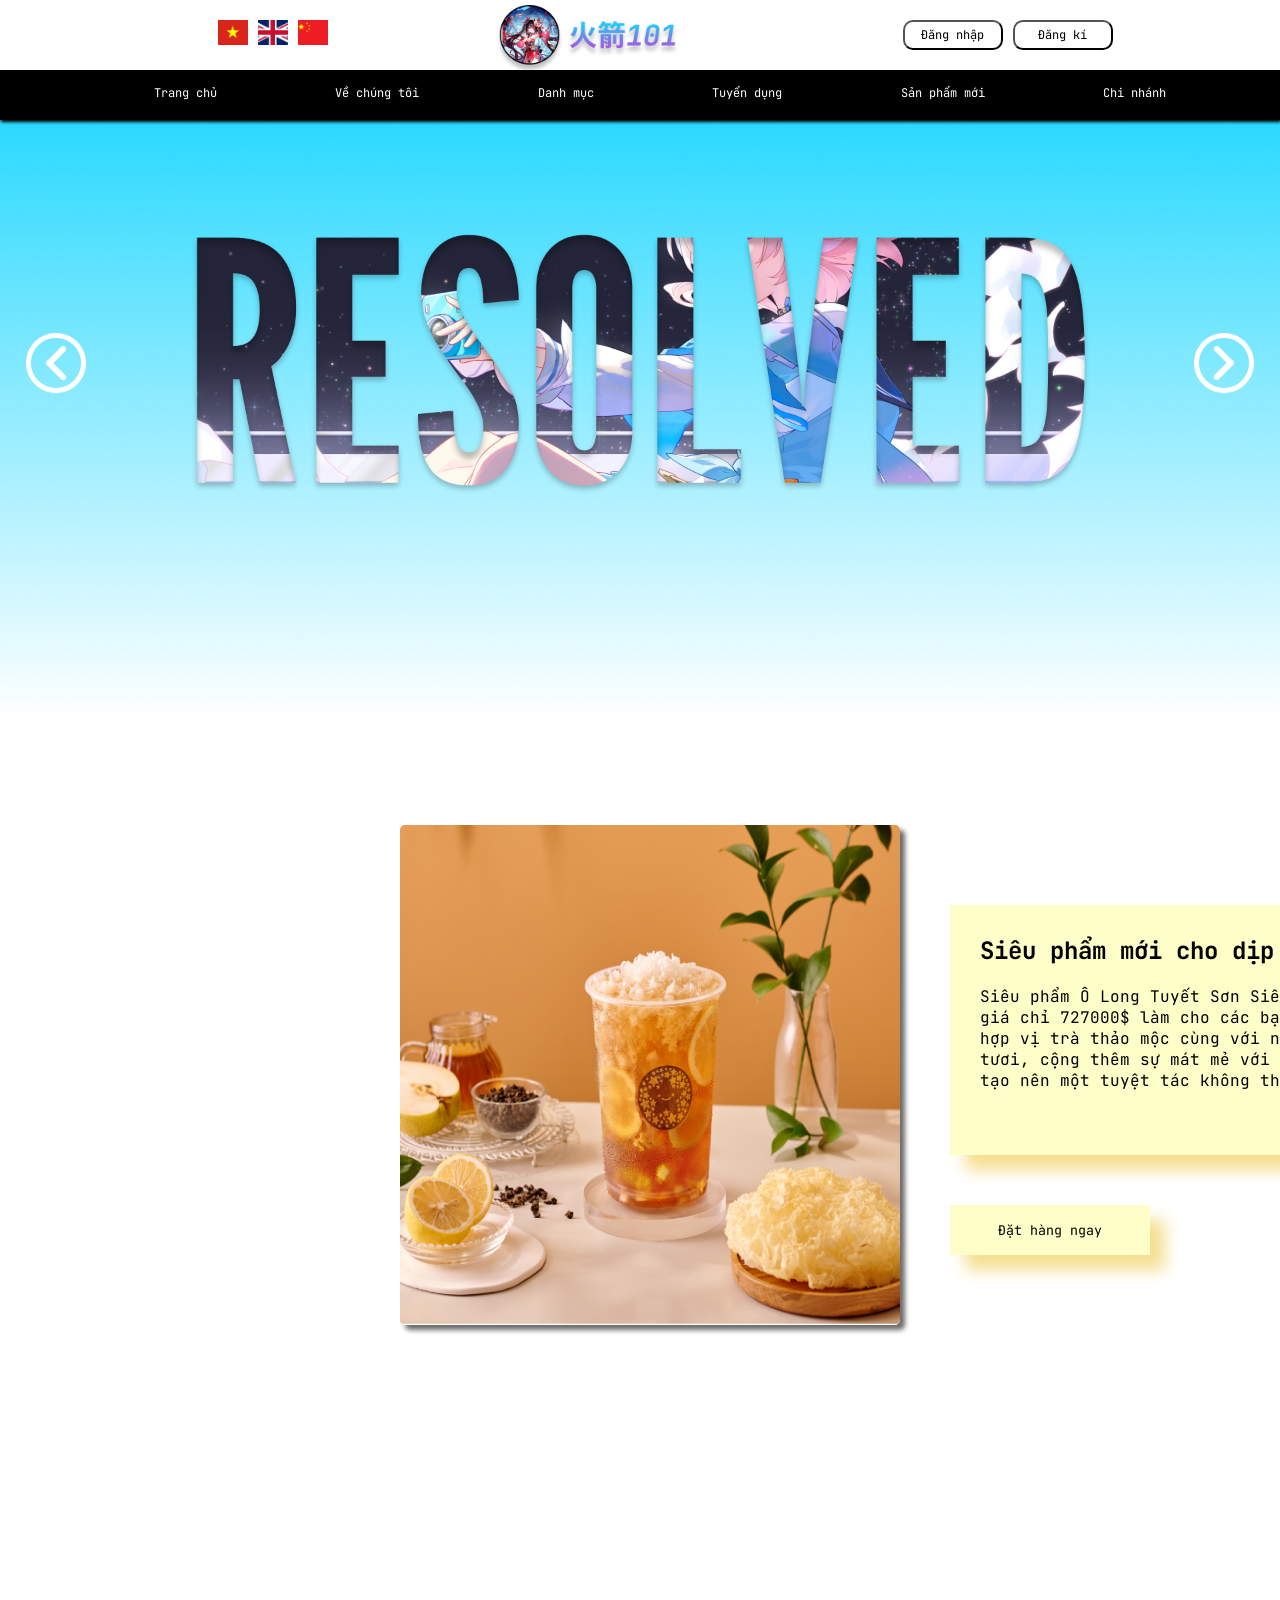
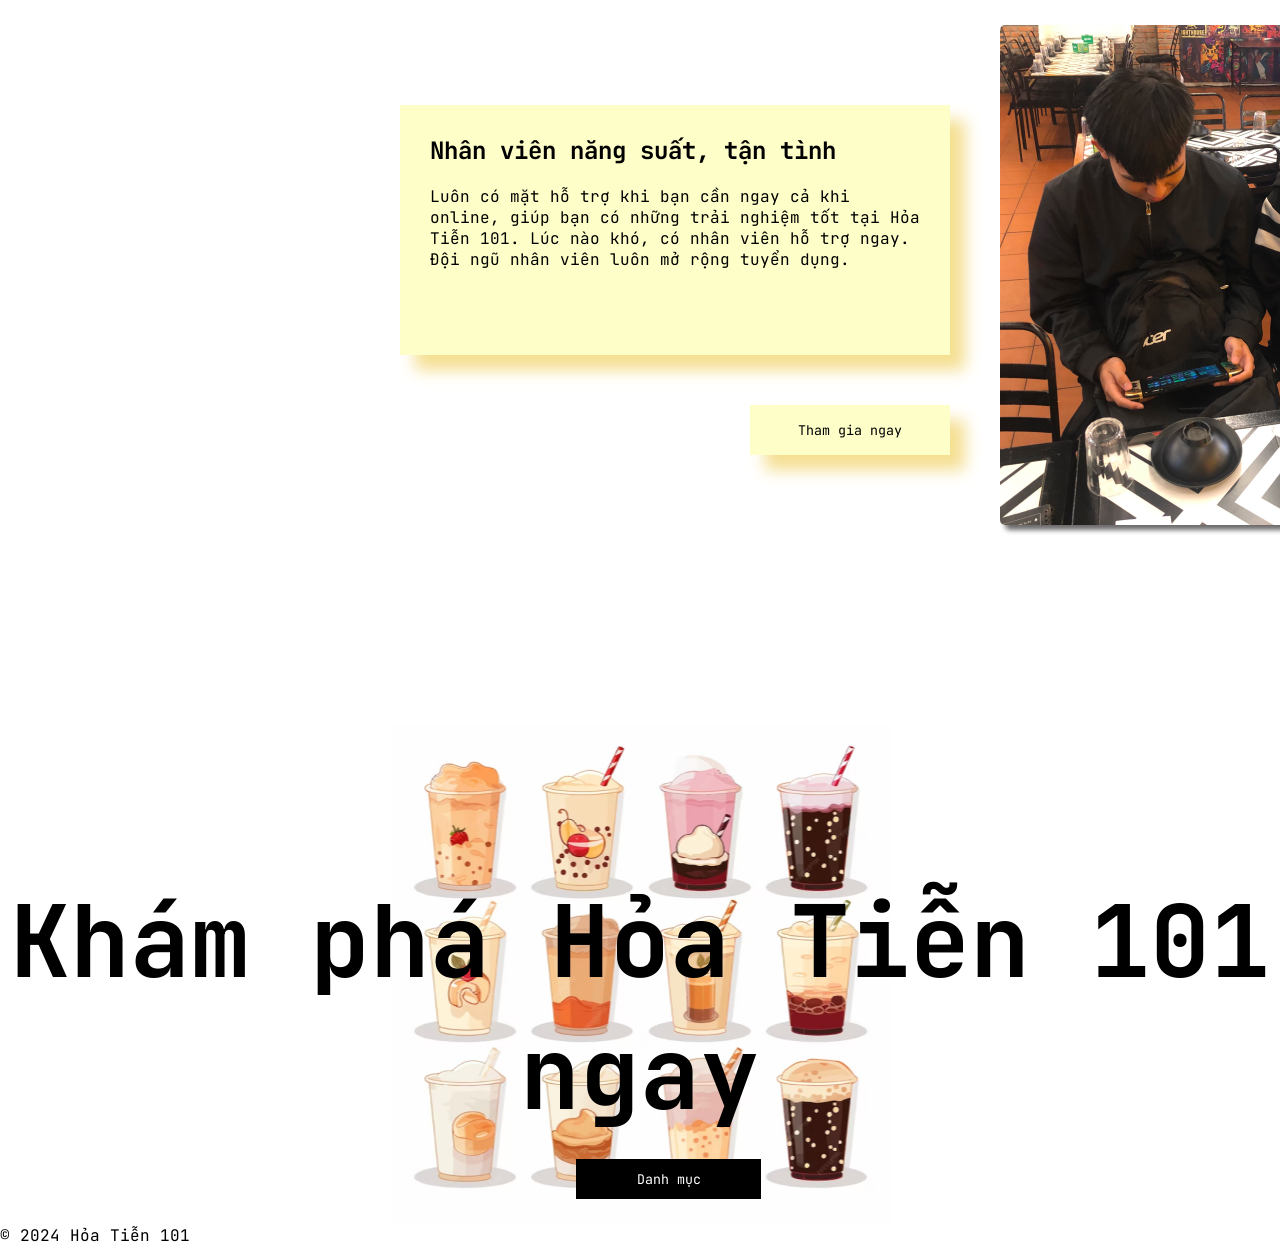
<file: AlphaShop/wwwroot/index.html>
<!DOCTYPE html>
<html lang="en">
<head>
    <meta charset="UTF-8">
    <meta name="viewport" content="width=device-width, initial-scale=1.0">
    <link rel="stylesheet" href="./assets/css/main.css">
    <link href='https://fonts.googleapis.com/css?family=JetBrains Mono' rel='stylesheet'>
    <title>Home</title>
</head>
<body>
    <!-- #navbar-->
    <header class="nav">
        <div class="nav__bar--1">
            <ul class="nav__flag--lang">
                <button class="nav__flag" id = "nav__flag1"></button>
                <button class="nav__flag" id = "nav__flag2"></button>
                <button class="nav__flag" id = "nav__flag3"></button>
            </ul>
            <div class="nav__logo"></div>
            <ul class="nav__acc">
                <button class="__main--btn" id = "nav__login">Đăng nhập</button>
                <button class="__main--btn" id = "nav__sign-up">Đăng kí</button>
            </ul>
        </div>
        <div class="nav__bar--2">
            <ul class="nav__list">
                <li class = "nav__item">Trang chủ</li>
                <li class = "nav__item">Về chúng tôi</li>
                <li class = "nav__item">Danh mục</li>
                <li class = "nav__item">Tuyển dụng</li>
                <li class = "nav__item">Sản phẩm mới</li>
                <li class = "nav__item">Chi nhánh</li>
            </ul>
        </div>
        
        
    </header>
    <!-- #navbar-->
    <!-- #done-->

    <!-- #background-->
    <div class="bg--1">
        <img src=".\assets\img\background\Desktop.png" alt="bg">
        <button class = "bg__move--btn" id = "bg__btn--left"></button>
        <button class = "bg__move--btn" id = "bg__btn--right"></button>
    </div>
    <!-- #background -->
    <!-- #content1-->
    <div class="content__1">
        <img class = "content__img" src="assets\img\content\content1__1.png" alt="">
        <div class="content__1--1">
            <div class="content__para content__1--para">
                <h2>Siêu phẩm mới cho dịp năm tới</h2>
                <p>Siêu phẩm Ô Long Tuyết Sơn Siêu Size 1L nhưng với giá chỉ 727000$ làm cho các bạn phải bất ngờ. Kết hợp vị trà thảo mộc cùng với những lát chanh vàng tươi, cộng thêm sự mát mẻ với “núi tuyết” ở đỉnh tạo nên một tuyệt tác không thể ngờ tới</p>
            </div>
            <button class="__main--btn--2 content__1--btn">Đặt hàng ngay</button>
        </div>
    </div>
    <!-- #endcontent1-->

    <!-- #content2-->
    <div class="content__2">
        <div class="content__2--1">
            <div class="content__para content__2--para ">
                <h2>Nhân viên năng suất, tận tình</h2>
                <p>Luôn có mặt hỗ trợ khi bạn cần ngay cả khi online, giúp bạn có những trải nghiệm tốt tại Hỏa Tiễn 101. Lúc nào khó, có nhân viên hỗ trợ ngay. Đội ngũ nhân viên luôn mở rộng tuyển dụng.</p>
            </div>
            <button class="__main--btn--2 content__2--btn">Tham gia ngay</button>
        </div>
        <img class = "content__img" src="assets\img\content\content2__1.png" alt="">
    </div>
    <!-- #endcontent2 -->
    <!-- #footerbg -->
    <div class="bg--2">
        <h1>Khám phá Hỏa Tiễn 101 ngay</h1>
        <button class="__main--btn--3 bg--2--btn">Danh mục</button>
    </div>
    <!-- #endfooterbg -->

    <div class="footer">
        <p>© 2024 Hỏa Tiễn 101</p>
    </div>

</body>
</html>
</file>
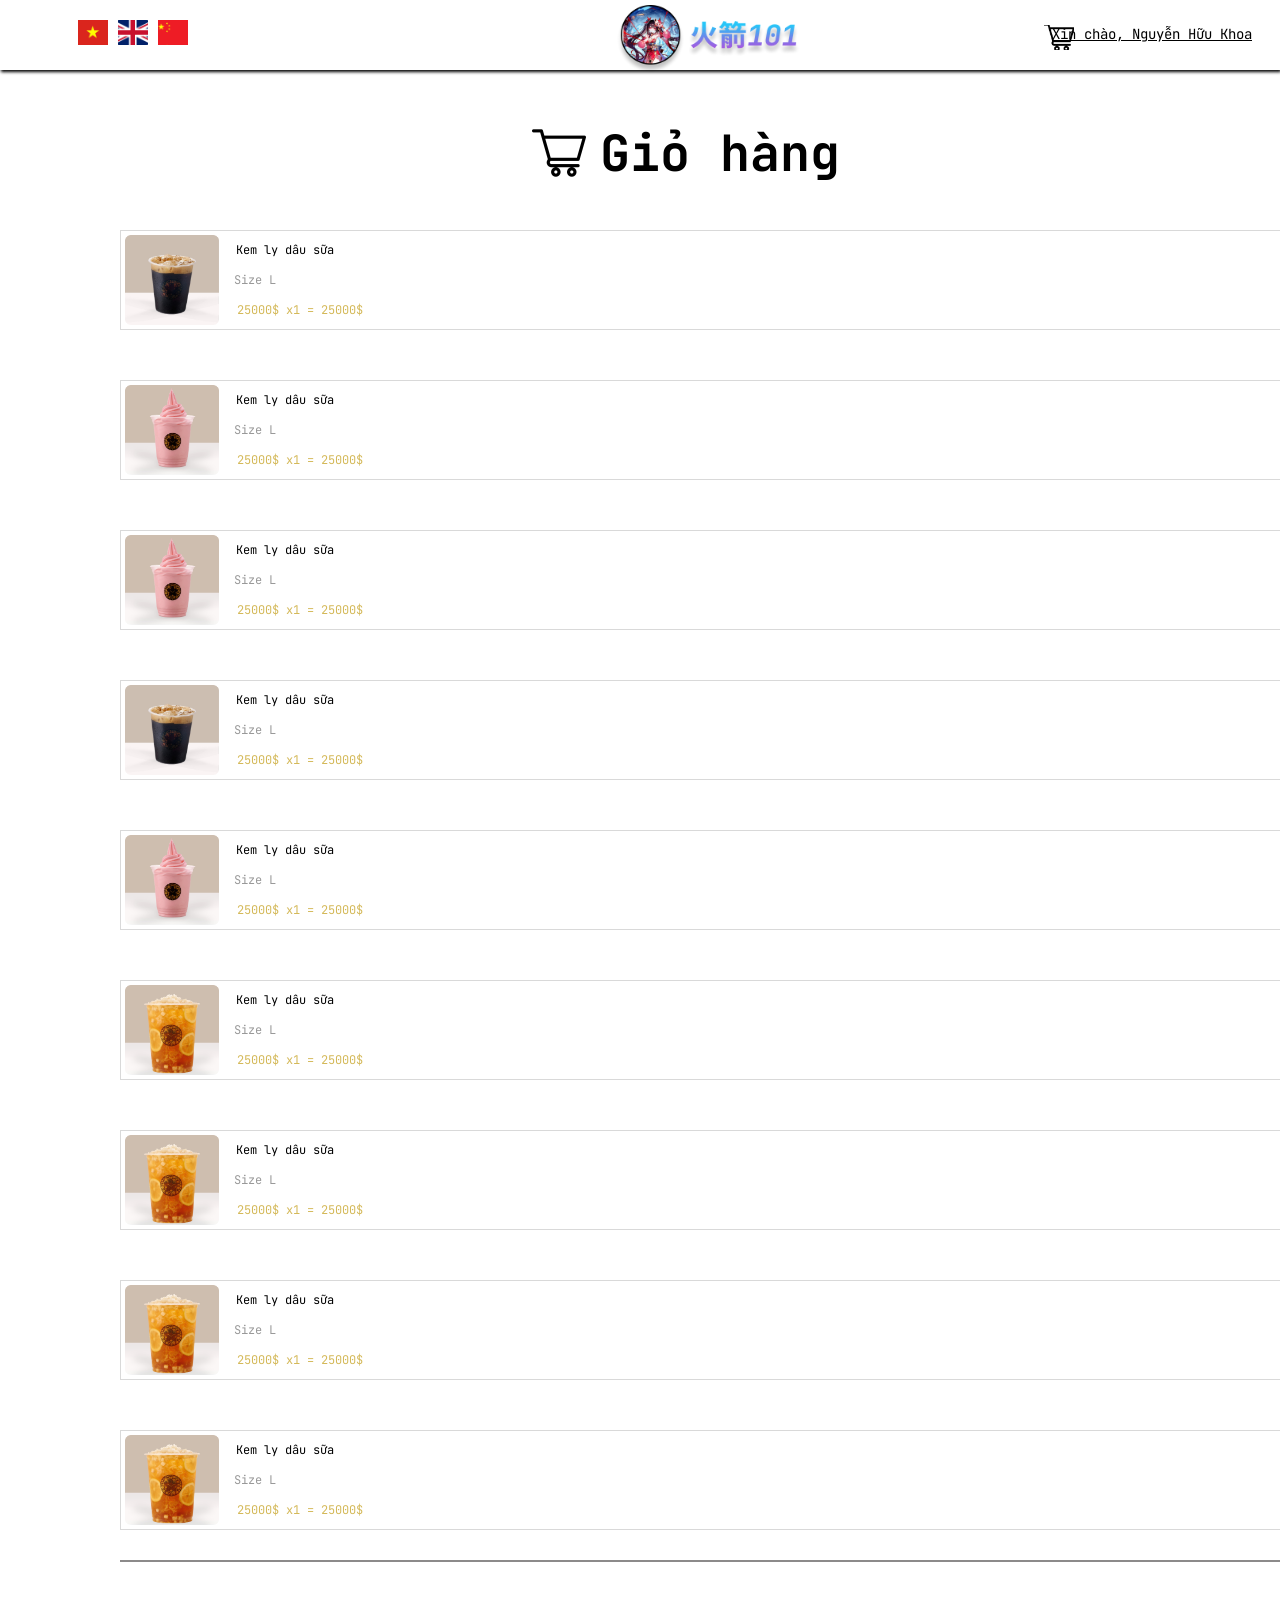
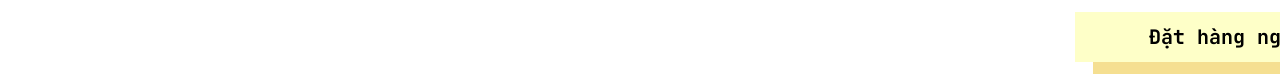
<file: AlphaShop/wwwroot/cartinfo.html>
<!DOCTYPE html>
<html lang="en">
<head>
    <meta charset="UTF-8">
    <meta name="viewport" content="width=device-width, initial-scale=1.0">
    <link rel="stylesheet" href="./assets/css/cartinfo.css">
    <link href='https://fonts.googleapis.com/css?family=JetBrains Mono' rel='stylesheet'>
    <title>Home</title>
</head>
<body>
    <!-- #navbar-->
    <header class="nav">
        <div class="nav__bar--1">
            <ul class="nav__flag--lang">
                <button class="nav__flag" id = "nav__flag1"></button>
                <button class="nav__flag" id = "nav__flag2"></button>
                <button class="nav__flag" id = "nav__flag3"></button>
            </ul>
            <div class="nav__logo"></div>
            <button class = "cart_icon" id = "cart_icon"></button>
            <a href = "url" class = "accountlink">Xin chào, Nguyễn Hữu Khoa</a>
        </div>
    </header>
    <!-- #navbar-->
    <!-- #done-->
<div class="Cart">
    <div class="cartText">Giỏ hàng</div>
    <img class="cartImg"src = "assets/img/cart/cart.png"/>
    <ul class = "CartList" id = "CartList">
        <li class="CartItem">
            <div class="Itembox"></div>
            <img class="ItemImg" src="assets/img/drinklist/image-holder2.png" />
            <div class="ItemName">Kem ly dâu sữa</div>
            <div class="Total" >25000$ x1 = 25000$</div>
            <div class="Size">Size L</div>
            <button class = "X"></button>
        </li>

        <li class="CartItem">
            <div class="Itembox"></div>
            <img class="ItemImg" src="assets/img/drinklist/image-holder.png" />
            <div class="ItemName">Kem ly dâu sữa</div>
            <div class="Total" >25000$ x1 = 25000$</div>
            <div class="Size">Size L</div>
            <button class = "X"></button>
        </li>

        <li class="CartItem">
            <div class="Itembox"></div>
            <img class="ItemImg" src="assets/img/drinklist/image-holder.png" />
            <div class="ItemName">Kem ly dâu sữa</div>
            <div class="Total" >25000$ x1 = 25000$</div>
            <div class="Size">Size L</div>
            <button class = "X"></button>
        </li>

        <li class="CartItem">
            <div class="Itembox"></div>
            <img class="ItemImg" src="assets/img/drinklist/image-holder2.png" />
            <div class="ItemName">Kem ly dâu sữa</div>
            <div class="Total" >25000$ x1 = 25000$</div>
            <div class="Size">Size L</div>
            <button class = "X"></button>
        </li>

        <li class="CartItem">
            <div class="Itembox"></div>
            <img class="ItemImg" src="assets/img/drinklist/image-holder.png" />
            <div class="ItemName">Kem ly dâu sữa</div>
            <div class="Total" >25000$ x1 = 25000$</div>
            <div class="Size">Size L</div>
            <button class = "X"></button>
        </li>

        <li class="CartItem">
            <div class="Itembox"></div>
            <img class="ItemImg" src="assets/img/drinklist/image-holder3.png" />
            <div class="ItemName">Kem ly dâu sữa</div>
            <div class="Total" >25000$ x1 = 25000$</div>
            <div class="Size">Size L</div>
            <button class = "X"></button>
        </li>

        <li class="CartItem">
            <div class="Itembox"></div>
            <img class="ItemImg" src="assets/img/drinklist/image-holder3.png" />
            <div class="ItemName">Kem ly dâu sữa</div>
            <div class="Total" >25000$ x1 = 25000$</div>
            <div class="Size">Size L</div>
            <button class = "X"></button>
        </li>

        <li class="CartItem">
            <div class="Itembox"></div>
            <img class="ItemImg" src="assets/img/drinklist/image-holder3.png" />
            <div class="ItemName">Kem ly dâu sữa</div>
            <div class="Total" >25000$ x1 = 25000$</div>
            <div class="Size">Size L</div>
            <button class = "X"></button>
        </li>

        <li class="CartItem">
            <div class="Itembox"></div>
            <img class="ItemImg" src="assets/img/drinklist/image-holder3.png" />
            <div class="ItemName">Kem ly dâu sữa</div>
            <div class="Total" >25000$ x1 = 25000$</div>
            <div class="Size">Size L</div>
            <button class = "X"></button>
        </li>

        <li class="Line"></li>
        <li class="OrderBox">
            <div class="Rectbackground"></div>
            <button class="Btn">Đặt hàng ngay</button>
        </li>
    </ul>

    <script>
    var drinkunits = document.querySelectorAll('#CartList .CartItem');
    var unitsPerColumn = 100; // Số phần tử mỗi cột
    var itemHeight = 265; // Chiều cao của mỗi phần tử CartItem
    var topPosition = 30;
    var currentColumn = 0;

    for (var i = 0; i < drinkunits.length; i++) {
        drinkunits[i].style.top = topPosition + 'px';

        currentColumn++;
        if (currentColumn === unitsPerColumn) {
            topPosition += itemHeight;
            currentColumn = 0;
        }
    }
    var xButtons = document.querySelectorAll('.X');
    xButtons.forEach(function(button) {
        button.addEventListener('click', function() {
            // Xác định phần tử cha (li) của nút X được click
            var liElement = this.parentNode;
            // Xóa phần tử liElement khỏi DOM
            liElement.remove();
        });
    });
    </script>

</div>
</body>
</file>
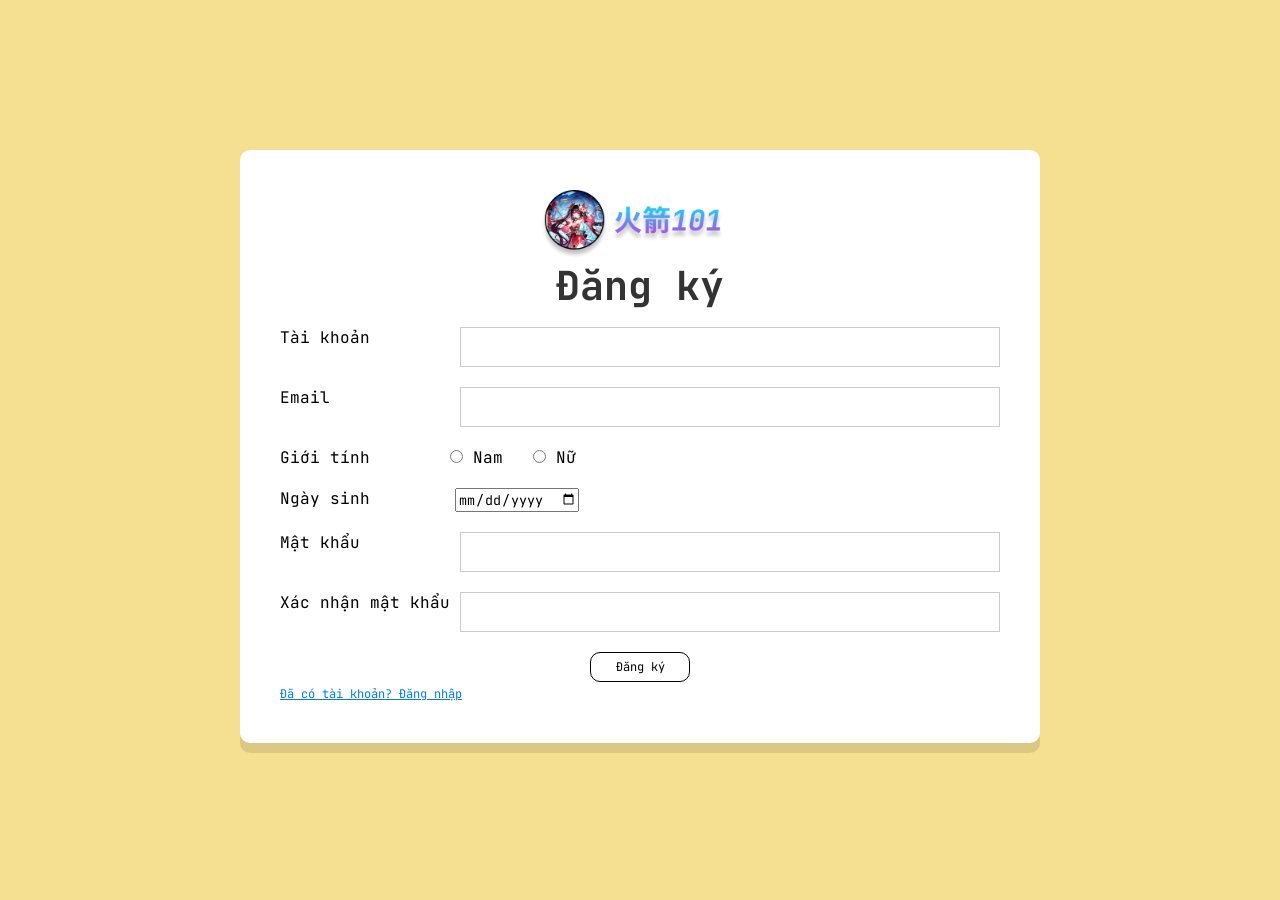
<file: AlphaShop/wwwroot/creat.html>
<!DOCTYPE html>
<html lang="vi">
<head>
    <meta charset="UTF-8">
    <meta name="viewport" content="width=device-width, initial-scale=1.0">
    <title>Đăng ký tài khoản</title>
    <link rel="stylesheet" href="./assets/css/creat.css">
    <link href='https://fonts.googleapis.com/css?family=JetBrains Mono' rel='stylesheet'>
</head>
<body>
    <div class="container">
        <div class="login-box">
            <div class="logo"></div>
            <h2>Đăng ký</h2>
            <div class="input-group">
                <label for="username">Tài khoản </label>
                <input type="text" class="input" name="username" required>
            </div>
            <div class="input-group">
                <label for="email">Email </label>
                <input type="email" class="input" name="email" required>
            </div>
            <div class="radio__input-group">
                <label>Giới tính</label>
                <form class="gender__container-main" required>
                    <div class="gender__container">
                        <input type="radio" class="gender__input-1" name="gender__input" value="Nam">
                        <label for="gender__input-1">Nam</label>
                    </div>
                    <div class="gender__container">
                        
                        <input type="radio" class="gender__input-2" name="gender__input" value="Nữ">
                        <label for="gender__input-2">Nữ</label>
                    </div>
                </form>
            </div>
            <div class="date__input-group">
                <label for="date__input">Ngày sinh</label>
                <input type="date" class="date__input"required>
            </div>
            <div class="input-group">
                <label for="password">Mật khẩu </label>
                <input type="password" class="input" name="password" required>
            </div>
            <div class="input-group">
                <label for="password" style="text-align: left;">Xác nhận mật khẩu </label>
                <input type="password" class="input" name="password" required>
            </div>
            <button class="btn">Đăng ký</button>
        </div>
        <ul class="list">
            <li class="list__item">
                <a href="./login.html" class="list__item-link">Đã có tài khoản? Đăng nhập</a>
            </li>
        </ul> 
            
    </div>
</body>
</html>
</file>
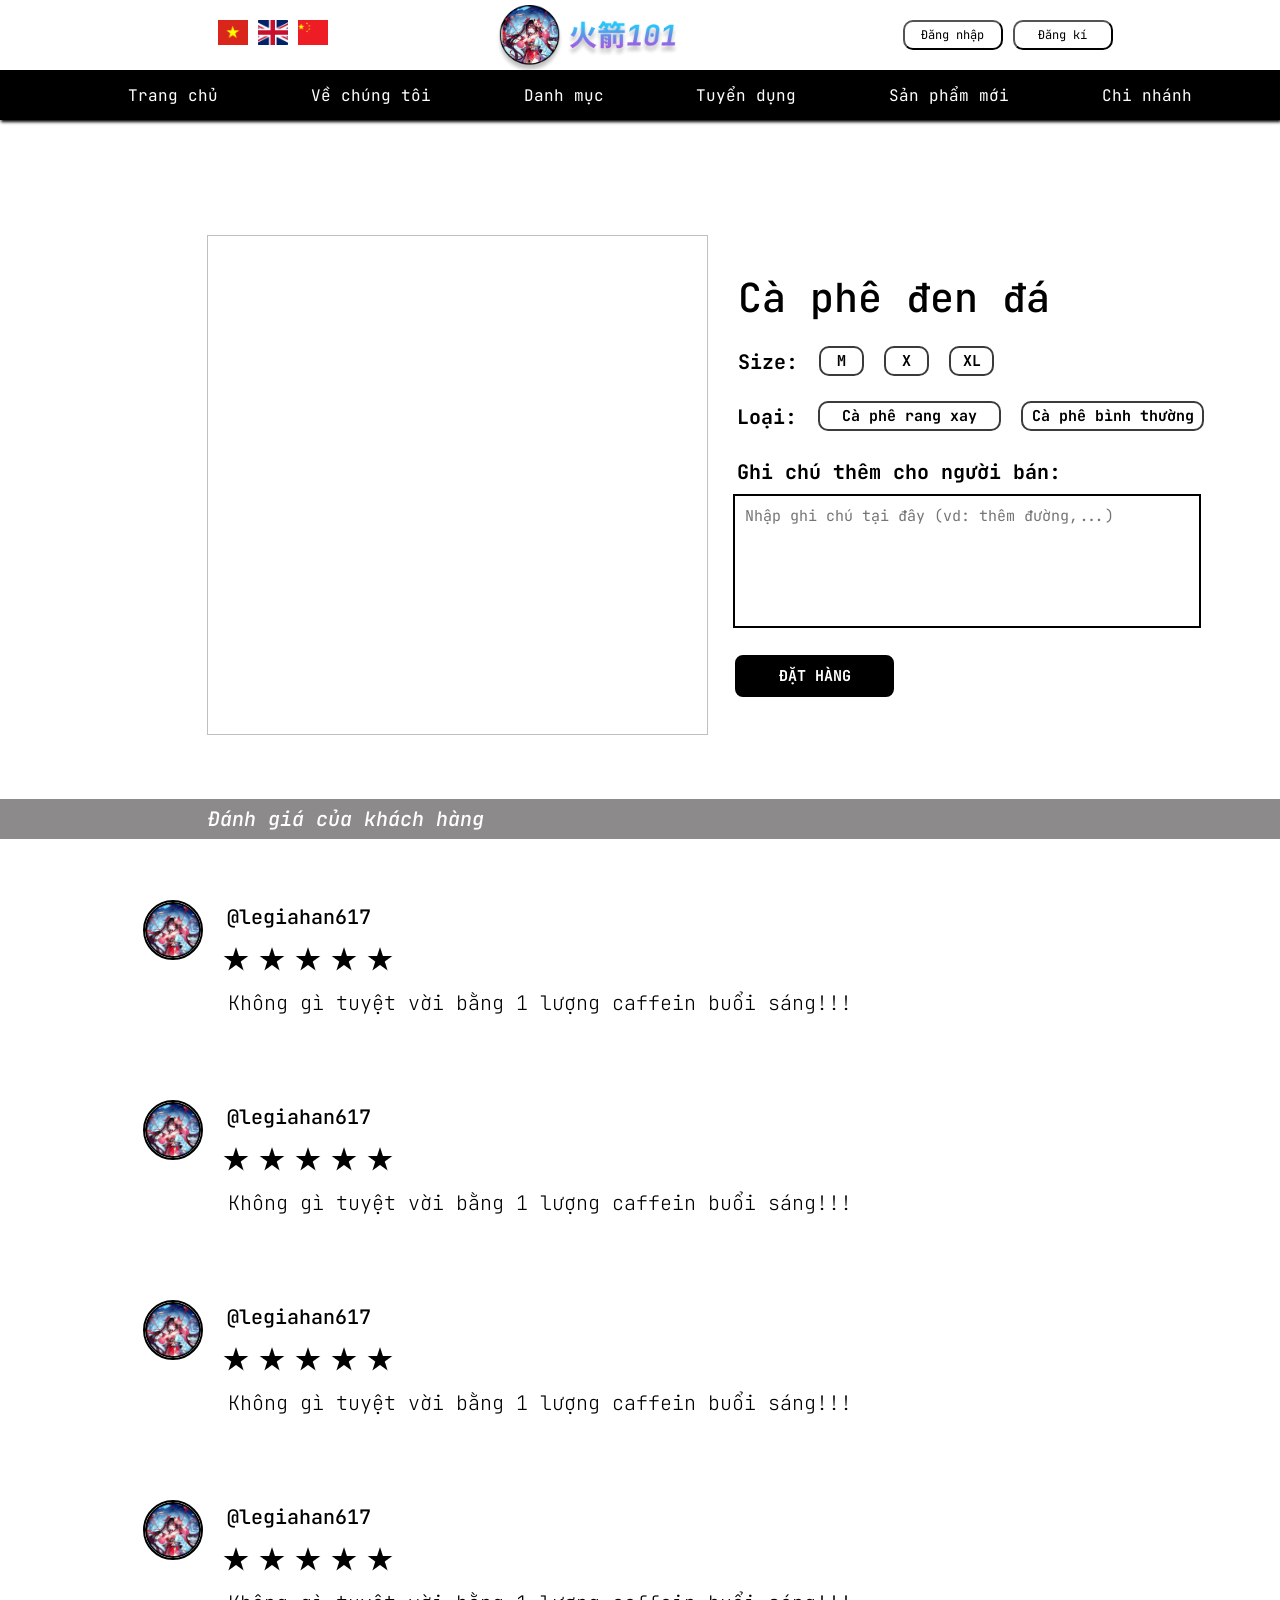
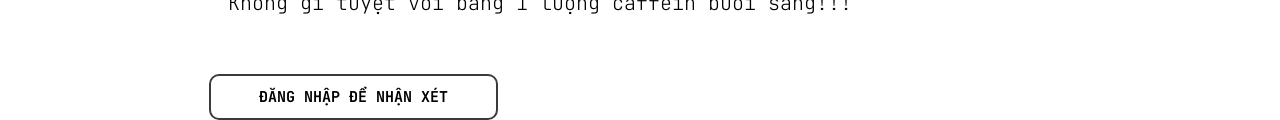
<file: AlphaShop/wwwroot/drinkInfo.html>
<!DOCTYPE html>
<html lang="en">
<head>
    <meta charset="UTF-8">
    <meta name="viewport" content="width=device-width, initial-scale=1.0">
    <link rel="stylesheet" href="./assets/css/drinkinfo.css">
    <link href='https://fonts.googleapis.com/css?family=JetBrains Mono' rel='stylesheet'>
    <title>Home</title>
</head>
<body>
    <!-- #navbar-->
    <header class="nav">
        <div class="nav__bar--1">
            <ul class="nav__flag--lang">
                <button class="nav__flag" id = "nav__flag1"></button>
                <button class="nav__flag" id = "nav__flag2"></button>
                <button class="nav__flag" id = "nav__flag3"></button>
            </ul>
            <div class="nav__logo"></div>
            <ul class="nav__acc">
                <button class="__main--btn" id = "nav__login">Đăng nhập</button>
                <button class="__main--btn" id = "nav__sign-up">Đăng kí</button>
            </ul>
        </div>
        <div class="nav__bar--2">
            <ul class="nav__list">
                <li class = "nav__item">Trang chủ</li>
                <li class = "nav__item">Về chúng tôi</li>
                <li class = "nav__item">Danh mục</li>
                <li class = "nav__item">Tuyển dụng</li>
                <li class = "nav__item">Sản phẩm mới</li>
                <li class = "nav__item">Chi nhánh</li>
            </ul>
        </div>
        
        
    </header>
    <!-- #navbar-->
    <!-- #done-->

    <!--#drinkChoice-->
    <img class="DrinkImg" />
    <div class="DescChoice">
        <div class="DrinkName">Cà phê đen đá</div>
        <div class="Size">Size:</div>
            <div class="option_btn" style="width: 45px; height: 30px; left: 610px; top: 75px;">
                <button class="size_box" onclick="" >M</button>
            </div>
            <div class="option_btn" style="width: 45px; height: 30px; left: 675px; top: 75px;">
                <button class="size_box" >X</button>
            </div>
            <div class="option_btn" style="width: 45px; height: 30px; left: 740px; top: 75px;">
                <button class="size_box" >XL</button>
            </div>
        <div class="Loai">Loại:</div>
            <div class="option_btn" style="width: 183px; height: 30px; left: 609px; top: 130px;">
                <button class="loai_box">Cà phê rang xay</button>
            </div>
            <div class="option_btn" style="width: 217px; height: 30px; left: 812px; top: 130px;">
                <button class="loai_box">Cà phê bình thường </button>
            </div>
            <div class="Ghichu">Ghi chú thêm cho người bán:</div>
                <div class="ghichu_box">
                    <textarea class="inputGhichu" id="inputGhichu" placeholder="Nhập ghi chú tại đây (vd: thêm đường,...)"></textarea>
            </div>            
            <div class="option_btn" style="width: 163px; height: 46px; left: 524px; top: 382px;">
                <button class="order_box">ĐẶT HÀNG</button>
            </div>
        <div class="option_btn" style="width: 289px; height: 46px; left: 0px; top: 1403px;">
            <button class="login_box" >ĐĂNG NHẬP ĐỂ NHẬN XÉT</button>
        </div>
    </div>
    <!--#drinkChoiceEnd-->

    <!--ReviewBox-->
    <div class="Rectangle21" style="width: 100%; height: 40px; left: 0px; top: 799px; position: absolute; background: #8C8A8A"></div>
    <div class="CustomerReview" style="left: 208px; top: 809px; position: absolute; color: white; font-size: 20px; font-family: JetBrains Mono; font-style: italic; font-weight: 500; line-height: 20px; word-wrap: break-word">Đánh giá của khách hàng</div>

    <ul class ="review-list">
        <il class="Component">
            <div class="Comment">
                <img class="Ellipse5" src=assets\img\review\hanabi.png />
                <ul class = "ratings">
                    <img class ="Star1" src = assets\img\review\star-1.png />
                    <img class ="Star2" src = assets\img\review\star-1.png />
                    <img class ="Star3" src = assets\img\review\star-1.png />
                    <img class ="Star4" src = assets\img\review\star-1.png />
                    <img class ="Star5" src = assets\img\review\star-1.png />
                </ul>
                <div class="Legiahan617" >@legiahan617</div>
                <div class="reviewtext">Không gì tuyệt vời bằng 1 lượng caffein buổi sáng!!!</div>
            </div>
        </il>

        <il class="Component"  >
            <div class="Comment">
                <img class="Ellipse5" src=assets\img\review\hanabi.png />
                <ul class = "ratings">
                    <img class ="Star1" src = assets\img\review\star-1.png />
                    <img class ="Star2" src = assets\img\review\star-1.png />
                    <img class ="Star3" src = assets\img\review\star-1.png />
                    <img class ="Star4" src = assets\img\review\star-1.png />
                    <img class ="Star5" src = assets\img\review\star-1.png />
                </ul>
                <div class="Legiahan617" >@legiahan617</div>
                <div class="reviewtext">Không gì tuyệt vời bằng 1 lượng caffein buổi sáng!!!</div>
            </div>
        </il>

        <il class="Component">
            <div class="Comment">
                <img class="Ellipse5" src=assets\img\review\hanabi.png />
                <ul class = "ratings">
                    <img class ="Star1" src = assets\img\review\star-1.png />
                    <img class ="Star2" src = assets\img\review\star-1.png />
                    <img class ="Star3" src = assets\img\review\star-1.png />
                    <img class ="Star4" src = assets\img\review\star-1.png />
                    <img class ="Star5" src = assets\img\review\star-1.png />
                </ul>
                <div class="Legiahan617" >@legiahan617</div>
                <div class="reviewtext">Không gì tuyệt vời bằng 1 lượng caffein buổi sáng!!!</div>
            </div>
        </il>

        <il class="Component" >
            <div class="Comment">
                <img class="Ellipse5" src=assets\img\review\hanabi.png />
                <ul class = "ratings">
                    <img class ="Star1" src = assets\img\review\star-1.png />
                    <img class ="Star2" src = assets\img\review\star-1.png />
                    <img class ="Star3" src = assets\img\review\star-1.png />
                    <img class ="Star4" src = assets\img\review\star-1.png />
                    <img class ="Star5" src = assets\img\review\star-1.png />
                </ul>
                <div class="Legiahan617" >@legiahan617</div>
                <div class="reviewtext">Không gì tuyệt vời bằng 1 lượng caffein buổi sáng!!!</div>
            </div>
        </il>
    </ul>
    <!--ReviewBoxEnd-->
</body>
</file>
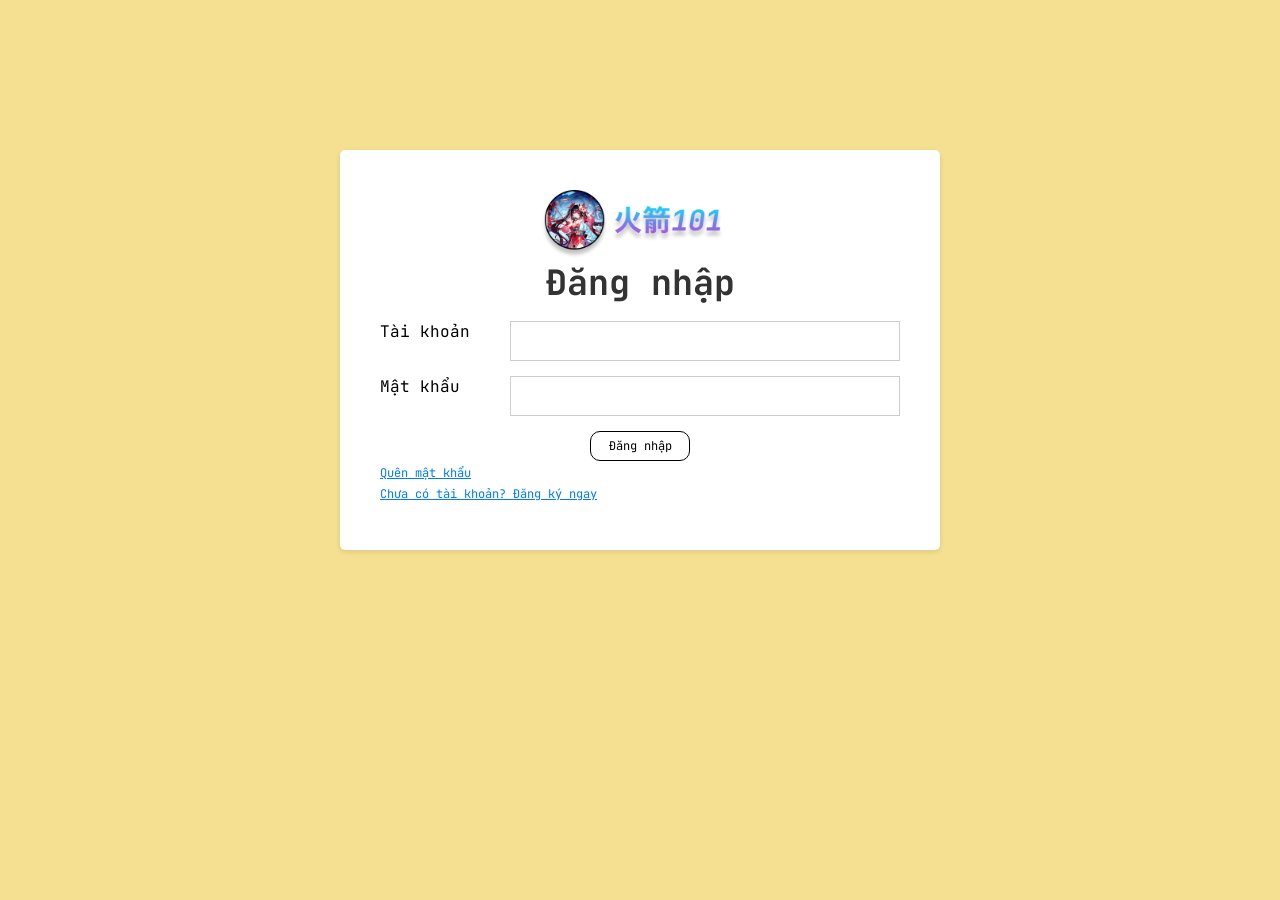
<file: AlphaShop/wwwroot/login.html>
<!DOCTYPE html>
<html lang="vi">
<head>
    <meta charset="UTF-8">
    <meta name="viewport" content="width=device-width, initial-scale=1.0">
    <title>Đăng nhập</title>
    <link rel="stylesheet" href="./assets/css/login.css">
    <link href='https://fonts.googleapis.com/css?family=JetBrains Mono' rel='stylesheet'>
</head>
<body>
    <div class="container">
        <div class="login-box">
            <div class="logo"></div>
            <h2>Đăng nhập</h2>
            <div class="input-group">
                <label for="username">Tài khoản </label>
                <input type="text" class="input" name="username" required>
            </div>
            <div class="input-group">
                <label for="password">Mật khẩu </label>
                <input type="password" class="input" name="password" required>
            </div>
            <button class="btn1">Đăng nhập</button>
        </div>
        <ul class="list">
            <li class="list__item">
                <a href="" class="list__item-link">Quên mật khẩu</a>
            </li>
            <li class="list__item">
                <a href="./creat.html" class="list__item-link">Chưa có tài khoản? Đăng ký ngay</a>
            </li>
        </ul> 
            
    </div>
</body>
</html>
</file>
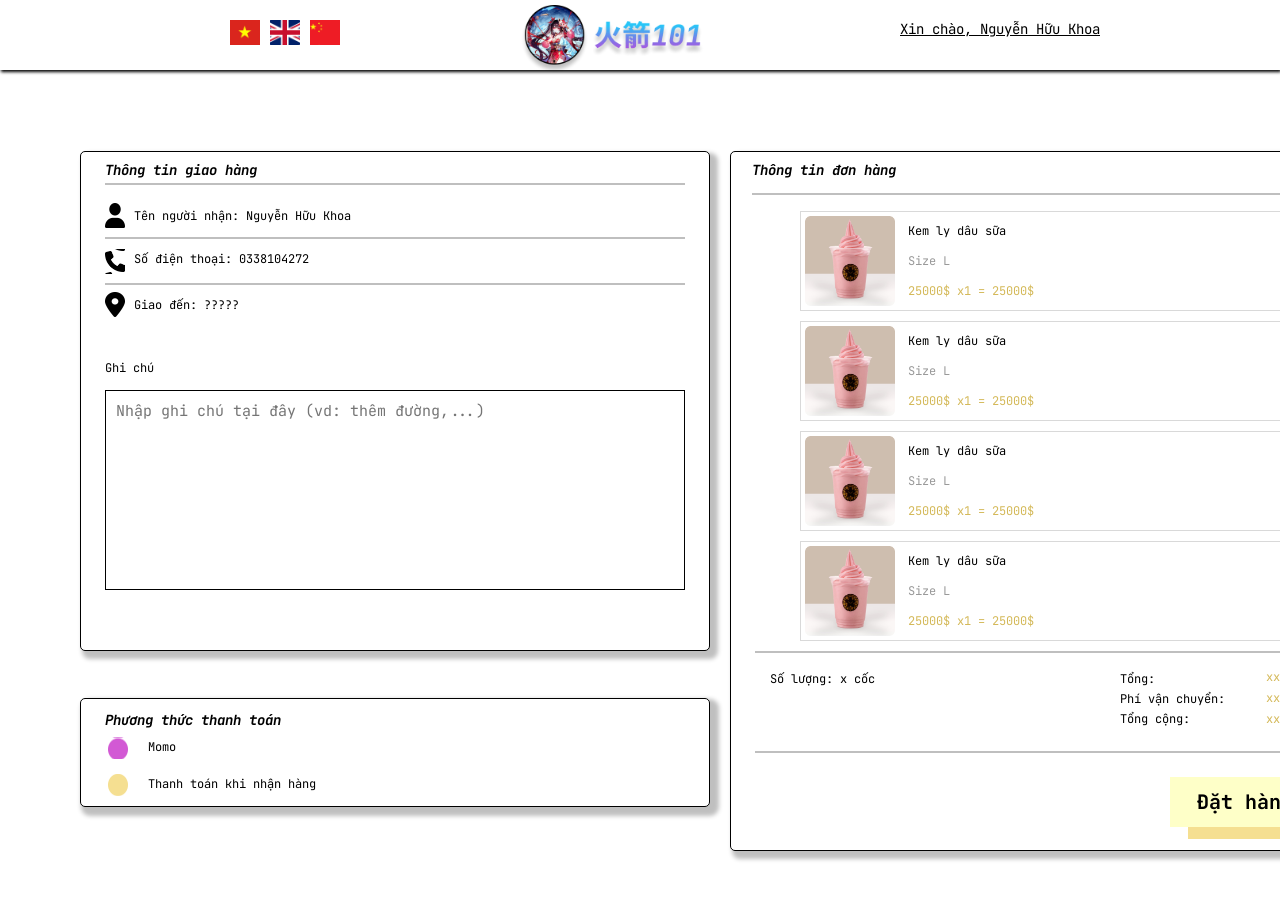
<file: AlphaShop/wwwroot/orderpage.html>
<!DOCTYPE html>
<html lang="en">
<head>
    <meta charset="UTF-8">
    <meta name="viewport" content="width=device-width, initial-scale=1.0">
    <link rel="stylesheet" href="./assets/css/orderpage.css">
    <link href='https://fonts.googleapis.com/css?family=JetBrains Mono' rel='stylesheet'>
    <title>Home</title>
</head>
<body>
    <!-- #navbar-->
    <header class="nav">
        <div class="nav__bar--1">
            <ul class="nav__flag--lang">
                <button class="nav__flag" id = "nav__flag1"></button>
                <button class="nav__flag" id = "nav__flag2"></button>
                <button class="nav__flag" id = "nav__flag3"></button>
            </ul>
            <div class="nav__logo"></div>
            <a href = "url" class = "accountlink">Xin chào, Nguyễn Hữu Khoa</a>
        </div>
    </header>
    <div class="CustomerInfoBox">
        <div class="CustomerRect"></div>
        <div class="InfoText" id = "CustomerInfo">Thông tin giao hàng</div>
        <div class="InfoText" id = "Name">Tên người nhận: Nguyễn Hữu Khoa</div>
        <div class="Line" id = "Line1"></div>
        <div class="Line" id = "Line2"></div>
        <div class="Line" id = "Line3"></div>
        <div class="InfoText" id = "Phone">Số điện thoại: 0338104272</div>
        <div class="InfoText" id = "Address">Giao đến: ?????</div>
        <div class="InfoText" id = "GhiChu">Ghi chú</div>
        <div class="GhiChuBox">
            <textarea class="inputGhichu" id="inputGhichu" placeholder="Nhập ghi chú tại đây (vd: thêm đường,...)"></textarea>
        </div>
        <div class="icon" id = "icon1"></div>
        <div class="icon" id = "icon2"></div>
        <div class="icon" id = "icon3"></div>
    </div>

    <div class="OrderInfoBox">
        <div class="OrderRect" ></div>
        <div class="InfoText" id = "OrderInfo">Thông tin đơn hàng</div>
        <div class="Line" id = "Line4"></div>
        <ul class = "OrderList" id = "OrderList">
            <li class="OrderItem">
                <div class="Itembox"></div>
                <div class="DrinkImg" id = "DrinkImg"></div>
                <div class="InfoText" id = "DrinkName">Kem ly dâu sữa</div>
                <div class="Price">25000$ x1 = 25000$</div>
                <div class="Size">Size L</div>
            </li>

            <li class="OrderItem">
                <div class="Itembox"></div>
                <div class="DrinkImg" id = "DrinkImg"></div>
                <div class="InfoText" id = "DrinkName">Kem ly dâu sữa</div>
                <div class="Price">25000$ x1 = 25000$</div>
                <div class="Size">Size L</div>
            </li>

            <li class="OrderItem">
                <div class="Itembox"></div>
                <div class="DrinkImg" id = "DrinkImg"></div>
                <div class="InfoText" id = "DrinkName">Kem ly dâu sữa</div>
                <div class="Price">25000$ x1 = 25000$</div>
                <div class="Size">Size L</div>
            </li>

            <li class="OrderItem">
                <div class="Itembox"></div>
                <div class="DrinkImg" id = "DrinkImg"></div>
                <div class="InfoText" id = "DrinkName">Kem ly dâu sữa</div>
                <div class="Price">25000$ x1 = 25000$</div>
                <div class="Size">Size L</div>
            </li>

            <li class = "Line" id = "Line5"></li>

            <li class="InfoText" id = "Soluong">Số lượng: x cốc </li>
            <li class="InfoText" id = "TotalDrink">Tổng:    </li>
            <li class="InfoText" id = "TransportCost" >Phí vận chuyển:</li>
            <li class="InfoText" id = "Total">Tổng cộng:</li>
            <li class = "Line" id = "Line6"></li>
            <li class = "xxxxx" id = "TotalDrinkPrice">xxxxxx$</li>
            <li class = "xxxxx" id = "TransportPrice">xxxxxx$</li>
            <li class = "xxxxx" id = "TotalPrice">xxxxxx$</li>

            <li class="OrderBox">
                <div class="Rectbackground"></div>
                <button class="Btn">Đặt hàng</button>
            </li>
        </ul>
        <script>
            var drinkunits = document.querySelectorAll('#OrderList .OrderItem');
            var unitsPerColumn = 100; 
            var itemHeight = 100; 
            var topPosition = 0;
            var currentColumn = 0;

            for (var i = 0; i < drinkunits.length; i++) {
                drinkunits[i].style.top = topPosition + 'px';

                currentColumn++;
                if (currentColumn === unitsPerColumn) {
                    topPosition += itemHeight;
                    currentColumn = 0;
                }
            }

            window.onload = function() {
            var itemHeight = 100; // Chiều cao của mỗi mục OrderItem
            var topPosition = 0;

            // Tính toán chiều cao của OrderRect dựa trên số lượng OrderItem
            var orderRectHeight = drinkunits.length * itemHeight + 300;

            // Thiết lập chiều cao cho OrderRect
            var orderRect = document.querySelector('.OrderRect');
            orderRect.style.height = orderRectHeight + 'px';
            };
        </script>
    </div>

    <div class="PaymentBox">
        <div class="PaymentRect"></div>
        <div class="InfoText" id = "PaymentInfo">Phương thức thanh toán</div>
        <button class="momoImg" id = "momoImg"></button>
        <button class="codImg" id = "codImg"></button>
        <div class="InfoText" id = "MomoText">Momo</div>
        <div class="InfoText" id = "CodText">Thanh toán khi nhận hàng</div>
    </div>

</body>
</file>
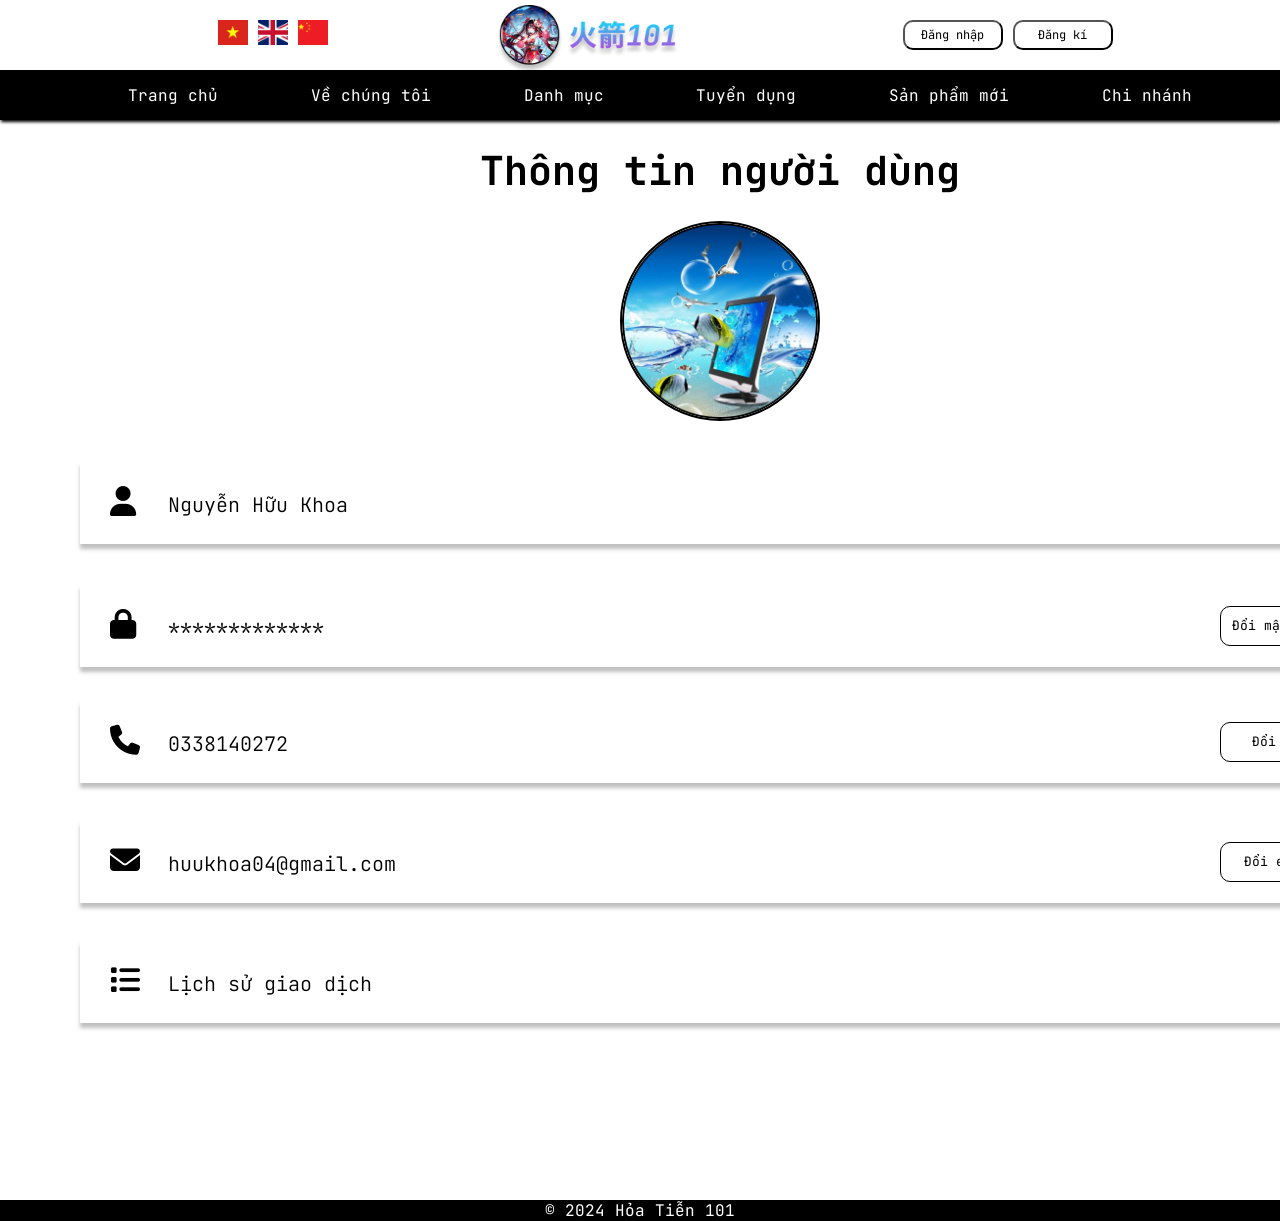
<file: AlphaShop/wwwroot/userpage.html>
<!DOCTYPE html>
<html lang="en">
<head>
    <meta charset="UTF-8">
    <meta name="viewport" content="width=device-width, initial-scale=1.0">
    <link rel="stylesheet" href="./assets/css/userpage.css">
    <script src="./assets/js/script.js"></script>

    <link href='https://fonts.googleapis.com/css?family=JetBrains Mono' rel='stylesheet'>
    <link rel="stylesheet" href="https://cdnjs.cloudflare.com/ajax/libs/font-awesome/6.5.2/css/all.min.css">
    <title>Document</title>
</head>
<body>
    <header class="nav">
        <div class="nav__bar--1">
            <ul class="nav__flag--lang">
                <button class="nav__flag" id = "nav__flag1"></button>
                <button class="nav__flag" id = "nav__flag2"></button>
                <button class="nav__flag" id = "nav__flag3"></button>
            </ul>
            <div class="nav__logo"></div>
            <ul class="nav__acc">
                <button class="__main--btn" id = "nav__login">Đăng nhập</button>
                <button class="__main--btn" id = "nav__sign-up">Đăng kí</button>
            </ul>
        </div>
        <div class="nav__bar--2">
            <ul class="nav__list">
                <li class = "nav__item">Trang chủ</li>
                <li class = "nav__item">Về chúng tôi</li>
                <li class = "nav__item">Danh mục</li>
                <li class = "nav__item">Tuyển dụng</li>
                <li class = "nav__item">Sản phẩm mới</li>
                <li class = "nav__item">Chi nhánh</li>
            </ul>
        </div>
    </header>
    <div class="Userpage">
        <div class="Uinfor" >Thông tin người dùng</div>
        <img class="logo" src="assets\img\user\Lmao.png"/>
        <div class="User">
            <div class="Rec">
                <div class="icon">
                    <i class="fa-solid fa-user"></i>
                </div>
              <div class="userinfor">Nguyễn Hữu Khoa</div>
            </div>
        </div>

        <div class="Password">
            <div class="Rec">
                <div class="icon">
                    <i class="fa-solid fa-lock"></i>
                </div>
              <div class="userinfor">*************</div>
              <div class="button-container">
                <button class="btn" id="btncp">Đổi mật khẩu</button>
              </div>
            </div>
        </div>
        
        <div class="SDT_User">
            <div class="Rec">
                <div class="icon">
                    <i class="fa-solid fa-phone"></i>
                </div>
              <div class="userinfor">0338140272</div>
              <div class="button-container">
                <button class="btn" id="btncs">Đổi SDT</button>
              </div>
            </div>
        </div>

        <div class="email_User">
            <div class="Rec">
                <div class="icon">
                    <i class="fa-solid fa-envelope"></i>
                </div>
              <div class="userinfor">huukhoa04@gmail.com</div>
              <div class="button-container">
                <button class="btn" id="btnce">Đổi email</button>
              </div>
            </div>
        </div>

        <div class="LGD">
            <div class="Rec">
                <div class="icon">
                    <i class="fa-solid fa-list"></i>
                </div>
              <div class="userinfor">Lịch sử giao dịch</div>
            </div>
        </div>
    </div>
    
    <div class="footer">
        <p>© 2024 Hỏa Tiễn 101</p>
    </div>

    <div id="modal1" class="modal">
        <div class="modal__overlay">

        </div>
        <div class="modal__body">
            <div class="modal__inner">
                <div class="container">
                    <div class="login-box">
                        <h2>Đổi mật khẩu</h2>
                        <div class="input-group">
                            <label for="old_pass">Mật khẩu cũ </label>
                            <input type="password" class="input" name="old_password" required>
                        </div>
                        <div class="input-group">
                            <label for="new_pass">Mật khẩu mới</label>
                            <input type="password" class="input" name="new_password" required>
                        </div>
                        <div class="input-group">
                            <label for="new_pass1">Xác nhận mật khẩu mới</label>
                            <input type="password" class="input" name="new_password" required>
                        </div>
                        <button class="btn1" >Đồng ý</button>
                        <button class="btn1" id="ev">Hủy</button>
                    </div> 
                </div>
            </div>
        </div>
    </div>

    <div id="modal2" class="modal">
        <div class="modal__overlay">

        </div>
        <div class="modal__body">
            <div class="modal__inner">
                <div class="container">
                    <div class="login-box">
                        <h2>Đổi số điện thoại</h2>
                        <div class="input-group">
                            <label for="new_SDT">Nhập số điện thoại mới</label>
                            <input type="text" class="input" name="new" required>
                        </div>
                        <div class="input-group">
                            <label for="new_pass1">Mã xác nhận</label>
                            <input type="text" class="input1" name="new" required>
                            <button class="btn1" >Gửi mã</button>
                        </div>
                        <button class="btn1" >Đồng ý</button>
                        <button class="btn1" id="ev1">Hủy</button>
                    </div> 
                </div>
            </div>
        </div>
    </div>

    <div id="modal3" class="modal">
        <div class="modal__overlay">
        </div>
        <div class="modal__body">
            <div class="modal__inner">
                <div class="container">
                    <div class="login-box">
                        <h2>Đổi email</h2>
                        <div class="input-group">
                            <label for="new_email">Nhập email mới</label>
                            <input type="text" class="input" name="new" required>
                        </div>
                        <div class="input-group">
                            <label for="new_pass1">Mã xác nhận</label>
                            <input type="text" class="input1" name="new" required>
                            <button class="btn1" >Gửi mã</button>
                        </div>
                        <button class="btn1" >Đồng ý</button>
                        <button class="btn1" id="ev2">Hủy</button>
                    </div> 
                </div>
            </div>
        </div>
    </div>
</body>
</html>
</file>
<file: AlphaShop/wwwroot/assets/css/main.css>
*{
    box-sizing: border-box;
    margin: 0;
    font-family: "JetBrains Mono";
}

body{
    
    background-color: white;
    /* position: relative; */
    /* temp */
}
/* navbar */
.nav{
    position: fixed;
    width: 100%;
    background-color: #fff;
    top: 0;
    left: 0;
    box-shadow: 1px 2px 3px #000000;
    z-index: 999;
}
.nav__bar--1{
    display: flex;
    flex-direction: row;
    justify-content: space-evenly;
    height: 70px;
}
.nav__flag--lang
{
    display: flex;
    justify-content: space-evenly;
}
.nav__flag{
    margin-top: 20px;
    margin-left: 10px;
    width: 30px;
    height: 25px;
}
.nav__flag:hover{
    opacity: 0.5;
}
#nav__flag1
{

    background-image: url("..\\img\\nav-bar\\vietnam.png");
    background-size: 105%;
    background-position: -1px;
    /* background: transparent; */
    border: none;
}
#nav__flag2
{

    background-image: url("..\\img\\nav-bar\\england.png");
    background-size: 105%;
    background-position: -1px;
    /* background: transparent; */
    border: none;
}
#nav__flag3
{

    background-image: url("..\\img\\nav-bar\\china.png");
    background-size: 105%;
    background-position: -1px;
    /* background: transparent; */
    border: none;
}
.nav__logo{
    background-image: url("..\\img\\nav-bar\\Group1.png");
    background-size: 100%;
    margin-top: 5px;
    width: 200px;
    height: 69px;
}
.nav__acc
{
    margin-top: 20px;
}
.__main--btn
{
    border-radius: 10px;
    font-size: 12px;
    width: 100px;
    height: 30px;
    background: transparent;

}
.__main--btn:hover
{
    background-color: black;
    color: white;
}
.nav__bar--2
{
    background-color: black;
    color: white;
    height: 50px;
}
.nav__list
{
    display: flex;
    flex-direction: row;
    list-style: none;
    justify-content: space-evenly;
}
.nav__item {
    margin-top: 10px;
    padding: 5px;
    border: none; /* Remove border */
    border-radius: 5px;
    font-size: 12px;
    color: white;
    background: black;
}

.nav__item:hover {
    color: black;
    background: white;
}

/* navbar */
.bg--1{
    position: relative;

}
.bg--1 img{

    
    /* background-size: 100%; */
    width: 100%;
}
.bg__move--btn
{
    width: 60px;
    height: 60px;
    background: transparent;
    border: none;
    /* z-index: 10; */
    /* margin-top: -200px; */
    position: absolute;
    transform: translateY(-50%);
    top: 50%;
}
.bg__move--btn:hover
{
    opacity: 0.5;
}
#bg__btn--left
{
    background-image: url("..\\img\\background\\ArrowButton.png");
    background-position: 100%;
    background-repeat: no-repeat;
    
    left: 2%;
    
}
#bg__btn--right
{
    background-image: url("..\\img\\background\\reversedArrowButton.png");
    background-position: 100%;
    background-repeat: no-repeat;
    position: absolute;
    right: 2%;
}
.content__1
{
    display: flex;
    /* margin: 100px auto auto 100px; */
    margin-top: 100px;
    margin-left: 400px;
}
.content__img
{
    box-shadow: 5px 5px 5px #6c6a6a;
    border-radius: 5px;
}
.content__1--1{
    display: flex;
    flex-direction: column;
}
.content__para 
{
    padding: 30px;
    background-color: #FEFFC8;
    box-shadow: 15px 15px 15px #F5DF91;
    width: 550px;
    height: 250px;
}
.content__1--para
{
    margin-top: 80px;
    margin-left: 50px;
    
    /* padding: 20px auto 20px auto; */
}
.content__1--para h2
{
    margin-bottom: 20px;
}
.__main--btn--2
{
    
    width: 200px;
    height: 50px;
    background-color: #FEFFC8;
    background-blend-mode: color;
    box-shadow: 15px 15px 15px #F5DF91;
    border: none;
    
}
.__main--btn--2:hover
{
    transform: scale(1.1);
}
.content__1--btn
{
    margin-left: 50px;
    margin-top: 50px;
}
.content__2
{
    display: flex;
    /* margin: 100px auto auto 100px; */
    margin-top: 300px;
    margin-left: 400px;
}
.content__2--1
{
    display: flex;
    flex-direction: column;
}
.content__2--para
{
    margin-top: 80px;
    /* margin-left: 50px; */
}
.content__2--para h2
{
    margin-bottom: 20px;
}
.content__2--btn
{
    margin-top: 50px;
    margin-left: 350px;
}
.content__2 .content__img
{
    margin-left: 50px;
}
.bg--2
{
    margin-top: 200px;
    background-image: url("..\\img\\content\\bg__2.png");
    background-repeat: no-repeat;
    height: 500px;
    background-position: 50%;
}
.bg--2 h1
{
    text-align: center;
    padding-top: 150px;
    font-size: 100px;
    font-weight: 12px;
}
.__main--btn--3
{
    border: none;
    background-color: black;
    color: white;
    width: 185px;
    height: 40px;
    margin-left: 45%;
    margin-top: 20px;
    
}
.__main--btn--3:hover
{
    background-color: white;
    color: black;
    transform: scale(1.1);
}
/* CSS cho footer */
footer {
    position: fixed;
    bottom: 0;
    width: 100%;
    background-color: #f8f9fa; /* Màu nền cho footer */
    padding: 20px; /* Padding cho footer */
    text-align: center; /* Căn giữa nội dung trong footer */
    font-family: 'JetBrains Mono', monospace; /* Font chữ cho footer */
    z-index: 999; /* Đảm bảo footer hiển thị trên tất cả các phần tử khác */
}
</file>
<file: AlphaShop/wwwroot/assets/css/cartinfo.css>
*{
    box-sizing: border-box;
    margin: 0;
    font-family: "JetBrains Mono";
}

body{
    
    background-color: white;
    /* position: relative; */
    /* temp */
}
/* navbar */
.nav{
    position: fixed;
    width: 100%;
    background-color: #fff;
    top: 0;
    left: 0;
    box-shadow: 1px 2px 3px #000000;
    z-index: 999;
}
.nav__bar--1{
    display: flex;
    flex-direction: row;
    justify-content: space-evenly;
    height: 70px;
}
.nav__flag--lang
{
    display: flex;
    justify-content: space-evenly;
}
.nav__flag{
    margin-top: 20px;
    margin-left: 10px;
    width: 30px;
    height: 25px;
}
.nav__flag:hover{
    opacity: 0.5;
}
#nav__flag1
{

    background-image: url("..\\img\\nav-bar\\vietnam.png");
    background-size: 105%;
    background-position: -1px;
    /* background: transparent; */
    border: none;
}
#nav__flag2
{

    background-image: url("..\\img\\nav-bar\\england.png");
    background-size: 105%;
    background-position: -1px;
    /* background: transparent; */
    border: none;
}
#nav__flag3
{

    background-image: url("..\\img\\nav-bar\\china.png");
    background-size: 105%;
    background-position: -1px;
    /* background: transparent; */
    border: none;
}
.nav__logo{
    background-image: url("..\\img\\nav-bar\\Group1.png");
    background-size: 100%;
    margin-top: 5px;
    margin-left: 400px;
    width: 200px;
    height: 69px;
}

.accountlink
{
    color: black;
    margin-top: 25px;
    font-size : 14px;

}

.cart_icon
{
    margin-top: 25px;
    margin-left: 200px;
    margin-right: -50px;
    width: 30px;
    height: 25px;
}

#cart_icon
{
    background-image: url("..\\img\\cart\\cart.png");
    background-size: 105%;
    background-position: -1px;
    background-color: transparent;
    /* background: transparent; */
    border: none;
}

/* navbar */



.Cart
{
    width: 100%; 
    height: 100%; 
    position: relative; 
}

.cartText
{
    left: 600px;
    top: 120px; 
    position: absolute; 
    text-align: center; 
    color: black; 
    font-size: 50px;
    font-weight: 700; 
    word-wrap: break-word;
}

.cartImg
{
    width: 54px; 
    height: 54px; 
    left: 532px; 
    top: 126px; 
    position: absolute;
    src : "~/assets/img/cart/cart.png";
}

.CartList
{
    width: 100%;
    top: 200px; 
    position: relative;
}

.CartItem
{
    width: 100%; /* Thay đổi width của .CartItem để nó chiếm toàn bộ chiều rộng của .CartList */
    height: 100px;
    left: 80px;
    position: relative;
}

#CartList li
{
    list-style-type: none;
    margin-top: 50;
    margin-bottom: 50px;
}

.Itembox
{
    width: 1280px; 
    height: 100px; 
    left: 0px; 
    top: 0px; 
    position: absolute; 
    background: white; 
    border: 1px #D9D9D9 solid;
}

.ItemImg
{
    width: 93.46px; 
    height: 90px; 
    left: 5.19px; 
    top: 5px; 
    position: absolute;
}

.ItemName
{
    width: 104.88px; 
    left: 112.15px; 
    top: 12px; 
    position: absolute; 
    text-align: center; 
    color: black; 
    font-size: 12px; 
    font-weight: 400; 
    word-wrap: break-word;
}

.Total
{
    width: 135px; 
    left: 112.15px; 
    top: 72px; 
    position: absolute; 
    text-align: center; 
    color: #D4B959; 
    font-size: 12px;
    font-weight: 400; 
    word-wrap: break-word;
}

.Size
{
    width: 45.69px; 
    left: 112.15px; 
    top: 42px; 
    position: absolute; 
    text-align: center; 
    color: #999999; 
    font-size: 12px; 
    font-weight: 400; 
    word-wrap: break-word
}

.X
{   
    background-size: 100%;
    width: 18.6px; 
    height: 20px;
    left: 1250px; 
    top: 10px; 
    position: absolute;
    border: transparent;
    background-color: transparent;
    background-image: url("..\\img\\cart\\X.png");
}

.Line
{
    width: 1280px; 
    height: 0px; 
    left: 80px; 
    position: relative;
    border: 1px #8C8A8A solid;
    margin-top: 60px;
}

.OrderBox
{
    width: 317px; 
    height: 57px; 
    left: 1035px; 
    margin-top: 50px;
    position: relative;
}

.Rectbackground
{
    width: 304.81px;
    height: 50px; 
    left: 18.29px; 
    top: 12px; 
    position: absolute; 
    background: #F5DF91;
}

.Btn
{
    width: 304.81px; 
    height: 50px; 
    left: 0px; 
    top: 0px; 
    position: absolute; 
    background: #FEFFC8;
    border: transparent;
    color: black; 
    font-size: 20px;
    font-weight: 700; 
    word-wrap: break-word;
}

.OrderBox:hover .Btn
{
    background-color: green;
    color: white
}

.OrderBox:hover .Rectbackground
{
    background-color: aquamarine;
}
</file>
<file: AlphaShop/wwwroot/assets/css/creat.css>
*{
    box-sizing: border-box;
    margin: 0;
    font-family: "JetBrains Mono";
}
body {
    background-color: #F5DF91;
}

.container {
    width: 800px;
    margin: 150px auto;
    padding: 40px;
    background-color: #fff;
    border-radius: 10px;
    box-shadow: 0 10px 0px rgba(0, 0, 0, 0.1);
}

.login-box {
    text-align: center;
}

.logo{
    background-image: url("..\\img\\nav-bar\\Group1.png");
    background-size: 100%;
    width: 200px;
    height: 69px;
    margin: auto;
}

h2 {
    margin-bottom: 15px;
    color: #333;
    font-size: 40px;
}

.input-group {
    display: flex;
    justify-content: space-between;
    margin-bottom: 20px;
}

/* label {
    display: block;
    margin-bottom: 5px;
} */

.input {
    width: 75%;
    padding: 10px;
    border: 1px solid #ccc;
    box-sizing: border-box;
}

.btn {
    border: none;
    border-radius: 10px;
    cursor: pointer;
    border: 1px solid #000;
    font-size: 12px;
    width: 100px;
    height: 30px;
    background: transparent;
}

.btn:hover {
    background-color: black;
    color: white;
}
.list{
    list-style: none;
    padding-left: 0;
}
.list__item-link {
    font-size: 12px;
    line-height: 1.5;
    color: #007bff;
  }
.radio__input-group
{
    display : flex;
    margin-bottom: 20px;
}
.gender__container-main
{
    display : flex;
    margin-left: 50px;
}
.gender__container
{
    margin-left: 30px;
}
.date__input-group
{
    display : flex;
    margin-bottom: 20px;
}
.date__input
{
    margin-left: 85px;
}
</file>
<file: AlphaShop/wwwroot/assets/css/drinkinfo.css>
*{
    box-sizing: border-box;
    margin: 0;
    font-family: "JetBrains Mono";
}

body{
    
    background-color: white;
    /* position: relative; */
    /* temp */
}
/* navbar */
.nav{
    position: fixed;
    width: 100%;
    background-color: #fff;
    top: 0;
    left: 0;
    box-shadow: 1px 2px 3px #000000;
    z-index: 999;
}
.nav__bar--1{
    display: flex;
    flex-direction: row;
    justify-content: space-evenly;
    height: 70px;
}
.nav__flag--lang
{
    display: flex;
    justify-content: space-evenly;
}
.nav__flag{
    margin-top: 20px;
    margin-left: 10px;
    width: 30px;
    height: 25px;
}
.nav__flag:hover{
    opacity: 0.5;
}
#nav__flag1
{

    background-image: url("..\\img\\nav-bar\\vietnam.png");
    background-size: 105%;
    background-position: -1px;
    /* background: transparent; */
    border: none;
}
#nav__flag2
{

    background-image: url("..\\img\\nav-bar\\england.png");
    background-size: 105%;
    background-position: -1px;
    /* background: transparent; */
    border: none;
}
#nav__flag3
{

    background-image: url("..\\img\\nav-bar\\china.png");
    background-size: 105%;
    background-position: -1px;
    /* background: transparent; */
    border: none;
}
.nav__logo{
    background-image: url("..\\img\\nav-bar\\Group1.png");
    background-size: 100%;
    margin-top: 5px;
    width: 200px;
    height: 69px;
}
.nav__acc
{
    margin-top: 20px;
}
.__main--btn
{
    border-radius: 10px;
    font-size: 12px;
    width: 100px;
    height: 30px;
    background: transparent;

}
.__main--btn:hover
{
    background-color: black;
    color: white;
}
.nav__bar--2
{
    background-color: black;
    color: white;
    height: 50px;
}
.nav__list
{
    display: flex;
    flex-direction: row;
    list-style: none;
    justify-content: space-evenly;
}
.nav__item
{
    margin-top: 10px;
    padding: 5px;
    border-radius: 5px;
}
.nav__item:hover
{
    color: black;
    background-color: white;

}
/* navbar */

.DrinkImg
{
    width: 501px; 
    height: 500px; 
    left: 207px; 
    top: 235px;  
    position: absolute;
    src:"assets\img\drinklist\image-holder.png";
}

.DescChoice
{
    width: 1029px; 
    height: 1449px; 
    left: 209px; 
    top: 271px; 
    position: absolute;
}

.DrinkName
{
    width: 320px; 
    height: 50px; 
    left: 529px; 
    top: 0px; 
    position: absolute; 
    color: black; 
    font-size: 40px; 
    font-weight: 500; 
    word-wrap: break-word;
}

.Size, .Loai, .Ghichu {
    position: absolute;
    color: black;
    font-size: 20px;
    font-weight: 700;
    word-wrap: break-word;
}

.Size {
    width: 70px;
    height: 25px;
    left: 529px;
    top: 78px;
}

.Loai {
    width: 70px;
    height: 25px;
    left: 528px;
    top: 133px;
}

.Ghichu {
    left: 528px;
    top: 188px;
    white-space: pre-line;
}


.option_btn
{
    border-radius: 10px;
    font-size: 12px;
    position: absolute;
    background: transparent;

}

.size_box
{
    width: 45px; 
    height: 30px; 
    left: 0px; 
    top: 0px; 
    position: absolute; 
    background: transparent; 
    border-radius: 10px; 
    border: 2px rgba(0, 0, 0, 0.77) solid;
    font-size: 15px; 
    font-weight: 700;
    word-wrap: break-word;
}

.loai_box
{
    width: 183px; 
    height: 30px; 
    left: 0px; 
    top: 0px; 
    position: absolute; 
    background: transparent; 
    border-radius: 10px; 
    border: 2px rgba(0, 0, 0, 0.77) solid;
    font-size: 15px; 
    font-weight: 700;
    word-wrap: break-word;
}

.login_box
{
    width: 289px; 
    height: 46px; 
    left: 0px; 
    top: 0px; 
    position: absolute; 
    background: transparent; 
    border-radius: 10px; 
    border: 2px rgba(0, 0, 0, 0.77) solid;
    font-size: 15px; 
    font-weight: 700;
    word-wrap: break-word;
}

.ghichu_box
{
    width: 468px; 
    height: 134px; 
    left: 524px; 
    top: 223px; 
    position: absolute; 
    background: white; 
    border: 2px black solid;
    
}

.order_box
{
    width: 163px; 
    height: 46px; 
    left: 0px; 
    top: 0px; 
    position: absolute; 
    background: black; 
    border-radius: 10px; 
    border: 2px white solid;
    color: white;
    font-size: 15px; 
    font-weight: 700;
    word-wrap: break-word
}


.inputGhichu {
    position: absolute;
    top: 0;
    left: 0;
    width: 100%;
    height: 100%;
    border: none;
    outline: none;
    resize: none;
    font-size: 15px;
    color: #685E5E;
    padding: 10px;
    box-sizing: border-box; 
    background: transparent; 
}

.option_btn:hover .size_box, .option_btn:hover .loai_box {
    background-color: black;
    color:white;
}

.option_btn:hover .size_box.hovered, .option_btn:hover .loai_box.hovered {
    background-color: black;
    color: white;
}

.option_btn:hover .order_box {
    background-color: green;
    color: black;
}

.selected {
    /* CSS khi được chọn */
}


.review-list {
    position: relative; 
    width: 100%;
    top: 900px;
}

.Component
{
    width: 775px; 
    height: 116px;
    position: absolute;
    left: 143px; 
}

.Component:nth-child(1) {
    top: 0;
}

.Component:nth-child(2) {
    top: 200px; 
}

.Component:nth-child(3) {
    top: 400px; 
}

.Component:nth-child(4) {
    top: 600px;
}


.Comment
{
    width: 709px; 
    height: 116px; 
    left: 66px; 
    top: 0px;
    position: absolute"
}

.ratings
{
    top: 47px; 
    left : 40px;
    position: relative;
}

.Star1
{
    left : 0;
}

.Star2
{
    left : 26;
}

.Star3
{
    left : 52;
}

.Star4
{
    left : 78;
}

.Star5
{
    left : 104;
}

.Ellipse5
{
    width: 60px; 
    height: 60px; 
    left: 0px; 
    top: 0px; 
    position: absolute; 
    border-radius: 9999px; 
    border: 2px black solid;
}

.Legiahan617
{
    left: 84px; top: 4px; 
    position: absolute; 
    text-align: center; 
    color: black; 
    font-size: 20px; 
    font-weight: 500; 
    word-wrap: break-word;
}

.reviewtext
{
    left: 85px; 
    top: 90px; 
    position: absolute; 
    text-align: center; 
    color: black; 
    font-size: 20px;  
    font-weight: 200; 
    word-wrap: break-word;
}
</file>
<file: AlphaShop/wwwroot/assets/css/login.css>
*{
    box-sizing: border-box;
    margin: 0;
    font-family: "JetBrains Mono";
}

body {
    background-color: #F5DF91;
    /* position: relative; */
    /* temp */
}
/* navbar */
.nav{
    position: fixed;
    width: 100%;
    background-color: #fff;
    top: 0;
    left: 0;
    box-shadow: 1px 2px 3px #000000;
    z-index: 999;
}
.nav__bar--1{
    display: flex;
    flex-direction: row;
    justify-content: space-evenly;
    height: 70px;
}
.nav__flag--lang
{
    display: flex;
    justify-content: space-evenly;
}
.nav__flag{
    margin-top: 20px;
    margin-left: 10px;
    width: 30px;
    height: 25px;
}
.nav__flag:hover{
    opacity: 0.5;
}
#nav__flag1
{

    background-image: url("..\\img\\nav-bar\\vietnam.png");
    background-size: 105%;
    background-position: -1px;
    /* background: transparent; */
    border: none;
}
#nav__flag2
{

    background-image: url("..\\img\\nav-bar\\england.png");
    background-size: 105%;
    background-position: -1px;
    /* background: transparent; */
    border: none;
}
#nav__flag3
{

    background-image: url("..\\img\\nav-bar\\china.png");
    background-size: 105%;
    background-position: -1px;
    /* background: transparent; */
    border: none;
}
.nav__logo{
    background-image: url("..\\img\\nav-bar\\Group1.png");
    background-size: 100%;
    margin-top: 5px;
    width: 200px;
    height: 69px;
}
.nav__acc
{
    margin-top: 20px;
}
.__main--btn
{
    border-radius: 10px;
    font-size: 12px;
    width: 100px;
    height: 30px;
    background: transparent;

}
.__main--btn:hover
{
    background-color: black;
    color: white;
}
.nav__bar--2
{
    background-color: black;
    color: white;
    height: 50px;
}
.nav__list
{
    display: flex;
    flex-direction: row;
    list-style: none;
    justify-content: space-evenly;
}
.nav__item {
    margin-top: 10px;
    padding: 5px;
    border: none; /* Remove border */
    border-radius: 5px;
    font-size: 12px;
    color: white;
    background: black;
}

.nav__item:hover {
    color: black;
    background: white;
}

/* navbar */

.container {
    width: 600px;
    height: 400px;
    margin: 150px auto;
    padding: 40px;
    background-color: #fff;
    border-radius: 5px;
    box-shadow: 0 2px 5px rgba(0, 0, 0, 0.1);
}

.login-box {
    text-align: center;
}

.logo{
    background-image: url("..\\img\\nav-bar\\Group1.png");
    background-size: 100%;
    width: 200px;
    height: 69px;
    margin: auto;
}

h2 {
    margin-bottom: 15px;
    color: #333;
    font-size: 35px;
}

.input-group {
    display: flex;
    justify-content: space-between;
    margin-bottom: 15px;
}

/* label {
    display: block;
    margin-bottom: 5px;
} */

.input {
    width: 75%;
    padding: 10px;
    border: 1px solid #ccc;
    box-sizing: border-box;
}

.btn1 {
    border: none;
    border-radius: 10px;
    cursor: pointer;
    border: 1px solid #000;
    font-size: 12px;
    width: 100px;
    height: 30px;
    background: transparent;
}

.btn1:hover {
    background-color: black;
    color: white;
}
.list{
    list-style: none;
    padding-left: 0;
}
.list__item-link {
    font-size: 12px;
    line-height: 1.5;
    color: #007bff;
  }
</file>
<file: AlphaShop/wwwroot/assets/css/orderpage.css>
*{
    box-sizing: border-box;
    margin: 0;
    font-family: "JetBrains Mono";
}

body{
    
    background-color: white;
    /* position: relative; */
    /* temp */
}
/* navbar */
.nav{
    position: fixed;
    width: 100%;
    background-color: #fff;
    top: 0;
    left: 0;
    box-shadow: 1px 2px 3px #000000;
    z-index: 999;
}
.nav__bar--1{
    display: flex;
    flex-direction: row;
    justify-content: space-evenly;
    height: 70px;
}
.nav__flag--lang
{
    display: flex;
    justify-content: space-evenly;
}
.nav__flag{
    margin-top: 20px;
    margin-left: 10px;
    width: 30px;
    height: 25px;
}
.nav__flag:hover{
    opacity: 0.5;
}
#nav__flag1
{

    background-image: url("..\\img\\nav-bar\\vietnam.png");
    background-size: 105%;
    background-position: -1px;
    /* background: transparent; */
    border: none;
}
#nav__flag2
{

    background-image: url("..\\img\\nav-bar\\england.png");
    background-size: 105%;
    background-position: -1px;
    /* background: transparent; */
    border: none;
}
#nav__flag3
{

    background-image: url("..\\img\\nav-bar\\china.png");
    background-size: 105%;
    background-position: -1px;
    /* background: transparent; */
    border: none;
}
.nav__logo{
    background-image: url("..\\img\\nav-bar\\Group1.png");
    background-size: 100%;
    margin-top: 5px;
    width: 200px;
    height: 69px;
}

.accountlink
{
    color: black;
    margin-top: 20px;
    font-size : 14px;

}

/* navbar */

/* CustomerInfo */
.CustomerInfoBox
{
    width: 630px; 
    height: 500px; 
    left: 80px; 
    top: 151px; 
    position: absolute;
}

.CustomerRect
{
    width: 630px; 
    height: 500px; 
    left: 0px; 
    top: 0px; 
    position: absolute; 
    background: white; 
    box-shadow: 5px 5px 4px 3px rgba(0, 0, 0, 0.25); 
    border-radius: 5px; 
    border: 1px black solid;
}

.InfoText
{
    position: absolute; 
    text-align: center; 
    color: black; 
    word-wrap: break-word;
}

#CustomerInfo
{
    left: 25px; 
    top: 10px; 
    font-style: italic; 
    font-weight: 700; 
    font-size: 14px; 
}

#Name
{
    left: 54px; 
    top: 57px; 
    font-size: 12px;
}

#Phone
{
    left: 54px; 
    top: 100px;
    font-size: 12px;
}

#Address
{
    left: 54px; 
    top: 146px; 
    font-size: 12px;
}

#GhiChu
{
    left: 25px; 
    top: 209px;
    font-size: 12px;
}

.Line
{   
    width: 580px; 
    height: 0px; 
    left: 25px; 
    position: absolute; 
    border: 1px rgba(0, 0, 0, 0.25) solid;
}

#Line1
{
    top : 32px;
}

#Line2
{
    top: 86px; 
}

#Line3
{
    top: 132px; 
}

.GhiChuBox
{
    width: 580px; 
    height: 200px; 
    left: 25px; 
    top: 239px; 
    position: absolute; 
    background: white; 
    border: 1px black solid;
}

.inputGhichu {
    position: absolute;
    top: 0;
    left: 0;
    width: 100%;
    height: 100%;
    border: none;
    outline: none;
    resize: none;
    font-size: 15px;
    color: #685E5E;
    padding: 10px;
    box-sizing: border-box; 
    background: transparent; 
}

.icon
{
    width: 20px; 
    height: 25px; 
    left: 25px; top: 98px; 
    position: absolute; 
    background: transparent;
    
}

#icon1
{   
    background-image: url("..\\img\\order\\phoneicon.png");
    background-size: 105%;
    background-position: 0px;
    left: 25px; 
    top: 98px;
}

#icon2
{
    background-image: url("..\\img\\order\\usericon.png");
    background-size: 100%;
    background-position: 0px;
    left: 25px; 
    top: 52px;
}

#icon3
{
    background-image: url("..\\img\\order\\positionicon.png");
    background-size: 100%;
    background-position: 0px;
    left: 25px; 
    top: 141px;
}

/* CustomerInfo End*/

/* OrderInfo*/

.OrderInfoBox
{
    width: 630px; 
    height: 700px; 
    left: 730px; 
    top: 151px; 
    position: absolute;
}

.OrderRect
{
    width: 630px;  
    left: 0px; 
    top: 0px; 
    position: absolute; 
    background: white; 
    box-shadow: 5px 5px 4px 3px rgba(0, 0, 0, 0.25); 
    border-radius: 5px; 
    border: 1px black solid;
}

#OrderInfo
{
    left: 22px; 
    top: 10px;
    font-style: italic; 
    font-weight: 700; 
    font-size: 14px; 
}

#Line4
{
    left: 22px; 
    top: 42px;
}

.OrderList
{
    width: 100%;
    top: 60px; 
    position: relative;
}

.OrderItem
{
    width: 100%; 
    height: 100px; 
    right : -30px;
    position: relative;
}

.Itembox
{
    width: 500px; 
    height: 100px;
    left: 0px; 
    top: 0px; 
    position: absolute; 
    background: white; 
    border: 1px #D9D9D9 solid;
}

.DrinkImg
{   
    width: 90px; 
    height: 90px; 
    left: 5px; 
    top: 5px; 
    position: absolute; 
    background: transparent;
}
#DrinkImg
{
    background-image: url("..\\img\\drinklist\\image-holder.png");
    background-size: 100%;
    background-position: 0px;
}

#OrderList li
{
    list-style-type: none;
    margin-bottom: 10px;
}

#DrinkName
{
    left: 108px; 
    top: 12px;
    font-size: 12px;
}

.Size
{
    left: 108px; 
    top: 42px; 
    position: absolute; 
    text-align: center; 
    color: #999999; 
    font-size: 12px; 
    font-family: JetBrains Mono; 
    font-weight: 400; 
    word-wrap: break-word;
}

.Price
{
    left: 108px; 
    top: 72px; 
    position: absolute; 
    text-align: center; 
    color: #D4B959; 
    font-size: 12px; 
    font-family: JetBrains Mono; 
    font-weight: 400;
    word-wrap: break-word;
}

#Soluong
{
    margin-top: 20px;
    font-size: 12px;
}

#TotalDrink
{
    margin-top: 20px;
    font-size: 12px;
    margin-left: 350px;
}

#TransportCost
{   
    margin-top: 40px;
    font-size: 12px;
    margin-left: 350px;
}

#Total
{
    margin-top: 60px;
    font-size: 12px;
    margin-left: 350px;
}

#Line6
{
    margin-top: 100px;
}

.xxxxx
{
    position: relative; 
    text-align: center; 
    color: #D4B959; 
    font-size: 12px;  
    font-weight: 400; 
    word-wrap: break-word;
}

#TotalDrinkPrice
{   
    font-size: 12px;
    margin-left: 450px;
    margin-top: 28px;
}

#TransportPrice
{   
    font-size: 12px;
    margin-left: 450px;
    margin-top: -5px;
}

#TotalPrice
{   
    font-size: 12px;
    margin-left: 450px;
    margin-top: -5px;
}

.OrderBox
{
    width: 150px; 
    height: 57px; 
    left: 400px; 
    margin-top: 50px;
    position: relative;
}

.Rectbackground
{
    width: 150px;
    height: 50px; 
    left: 18.29px; 
    top: 12px; 
    position: absolute; 
    background: #F5DF91;
}

.Btn
{
    width: 100%; 
    height:  50px; 
    left: 0px; 
    top: 0px; 
    position: absolute; 
    background: #FEFFC8;
    border: transparent;
    color: black; 
    font-size: 20px;
    font-weight: 700; 
    word-wrap: break-word;
}

.OrderBox:hover .Btn
{
    background-color: green;
    color: white
}

.OrderBox:hover .Rectbackground
{
    background-color: aquamarine;
}

/* OrderInfo End*/
/* PaymentInfo*/
.PaymentBox
{
    width: 630px; 
    height: 154px;
    left: 80px; 
    top: 697px; 
    position: absolute;
}

.PaymentRect
{
    width: 630px; 
    height: 109px; 
    left: 0px; 
    top: 1px; 
    position: absolute;
    background: white; 
    box-shadow: 5px 5px 4px 4px rgba(0, 0, 0, 0.25); 
    border-radius: 5px; 
    border: 1px black solid;

}

#PaymentInfo
{
    left: 25px; 
    top: 14px;
    font-style: italic; 
    font-weight: 700; 
    font-size: 14px; 
}

.momoImg
{
    width: 20px; 
    height: 22.39px; 
    left: 28px; 
    top: 39.85px; 
    position: absolute;
    border: transparent;
    background-color: transparent;
}

#momoImg
{
    background-image: url("..\\img\\order\\momo.png");
    background-size: 100%;
    background-position: 0px;
}

.codImg
{
    width: 20px; 
    height: 21.54px; 
    left: 28px; 
    top: 77px; 
    position: absolute;
    border: transparent;
    background-color: transparent;
}

#codImg
{
    background-image: url("..\\img\\order\\cod.png");
    background-size: 100%;
    background-position: 0px;
}

#MomoText
{
    left: 68px; 
    top: 42px;
    font-size: 12px;
}

#CodText
{
    left: 68px; 
    top: 79px;
    font-size: 12px;
}
</file>
<file: AlphaShop/wwwroot/assets/css/userpage.css>
*{
    box-sizing: border-box;
    margin: 0;
    font-family: "JetBrains Mono";
}

body{
    
    background-color: white;
    /* position: relative; */
    /* temp */
}
/* navbar */
.nav{
    position: fixed;
    width: 100%;
    background-color: #fff;
    top: 0;
    left: 0;
    box-shadow: 1px 2px 3px #000000;
    z-index: 999;
}
.nav__bar--1{
    display: flex;
    flex-direction: row;
    justify-content: space-evenly;
    height: 70px;
}
.nav__flag--lang
{
    display: flex;
    justify-content: space-evenly;
}
.nav__flag{
    margin-top: 20px;
    margin-left: 10px;
    width: 30px;
    height: 25px;
}
.nav__flag:hover{
    opacity: 0.5;
}
#nav__flag1
{

    background-image: url("..\\img\\nav-bar\\vietnam.png");
    background-size: 105%;
    background-position: -1px;
    /* background: transparent; */
    border: none;
}
#nav__flag2
{

    background-image: url("..\\img\\nav-bar\\england.png");
    background-size: 105%;
    background-position: -1px;
    /* background: transparent; */
    border: none;
}
#nav__flag3
{

    background-image: url("..\\img\\nav-bar\\china.png");
    background-size: 105%;
    background-position: -1px;
    /* background: transparent; */
    border: none;
}
.nav__logo{
    background-image: url("..\\img\\nav-bar\\Group1.png");
    background-size: 100%;
    margin-top: 5px;
    width: 200px;
    height: 69px;
}
.nav__acc
{
    margin-top: 20px;
}
.__main--btn
{
    border-radius: 10px;
    font-size: 12px;
    width: 100px;
    height: 30px;
    background: transparent;

}
.__main--btn:hover
{
    background-color: black;
    color: white;
}
.nav__bar--2
{
    background-color: black;
    color: white;
    height: 50px;
}
.nav__list
{
    display: flex;
    flex-direction: row;
    list-style: none;
    justify-content: space-evenly;
}
.nav__item
{
    margin-top: 10px;
    padding: 5px;
    border-radius: 5px;
}
.nav__item:hover
{
    color: black;
    background-color: white;

}
.Userpage{
    width: 1440px; 
    height: 1200px; 
    position: relative; 
    margin: 0 auto;
    background: white;
}
.logo{
    width: 200px; 
    height: 200px; 
    left: 620px; 
    top: 221px; 
    position: absolute; 
    border-radius: 50%; 
    border: 2px black solid;
}
.Uinfor{
    left: 480px; 
    top: 144px; 
    position: absolute; 
    color: black; 
    font-size: 40px; 
    font-weight: 700;
}
.Rec{
    width: 1280px; 
    height: 83px; 
    left: 0px; 
    top: 0px; 
    position: absolute; 
    background: white; 
    box-shadow: 0px 5px 4px rgba(0, 0, 0, 0.25);
}
.icon {
    font-size: 30px;
    margin-top: 20px;
    margin-left: 30px;
  }
  .User{
    width: 1280px; 
    height: 83px; 
    left: 80px; 
    top: 461px; 
    position: absolute;
  }
  .userinfor
  {
    left: 88px; 
    top: 31px; 
    position: absolute; 
    text-align: center; 
    color: black; 
    font-size: 20px;  
    font-weight: 300; 
    word-wrap: break-word;
  }
  .button-container {
    position: absolute; 
    right: 20px; 
    top: 50%; 
    transform: translateY(-50%); 
  }
  
  .btn {
    border: none;
    border-radius: 10px;
    cursor: pointer;
    border: 1px solid #000;
    font-size: 13px;
    width: 120px;
    height: 40px;
    background: transparent;
  }
  .btn:hover {
    background-color: black;
    color: white;
}
  
  .Password{
    width: 1280px; 
    height: 83px; 
    left: 80px; 
    top: 584px; 
    position: absolute;
  }

 .SDT_User{
    width: 1280px; 
    height: 83px; 
    left: 80px; 
    top: 700px; 
    position: absolute;
 }
 .email_User
 {
    width: 1280px; 
    height: 83px; 
    left: 80px; 
    top: 820px; 
    position: absolute;

 }
 .LGD{
    width: 1280px; 
    height: 83px; 
    left: 80px; 
    top: 940px; 
    position: absolute;

 }
 .footer
{
    /* position: absolute; */
    background-color: black;
    color: white;
    text-align: center;
    width: 100%;
    bottom: 0;
}
.modal{
    display: none;
    position: fixed;
    top: 0;
    right: 0;
    bottom: 0;
    left: 0;
}
.modal__overlay{
    position: absolute;
    width: 100%;
    height: 100%;
    background-color: rgba(0,0,0,0.4);
}
.modal__body{
    width: 1000px;
    height: 400px;
    background-color:white;
    margin:  auto;
    position: relative;
    z-index: 1;
    border-radius: 15px;
}
.container {
    width: 1000px;
    height: 400px;
    margin:  auto;
    padding: 40px;
    background-color: #fff;
    border-radius: 5px;
    box-shadow: 0 2px 5px rgba(0, 0, 0, 0.1);
}

.login-box {
    text-align: center;
}

h2 {
    margin-bottom: 15px;
    color: #333;
    font-size: 35px;
}

.input-group {
    display: flex;
    justify-content: space-between;
    margin-bottom: 35px;
}

.input {
    width: 75%;
    padding: 10px;
    border: 1px solid #ccc;
    box-sizing: border-box;
}

.btn1 {
    border: none;
    border-radius: 10px;
    cursor: pointer;
    border: 1px solid #000;
    font-size: 15px;
    width: 120px;
    height: 40px;
    background: transparent;
}

.btn1:hover {
    background-color: black;
    color: white;
}
.input1 {
    width: 48.5%;
    padding: 10px;
    border: 1px solid #ccc;
    box-sizing: border-box;
}
</file>
